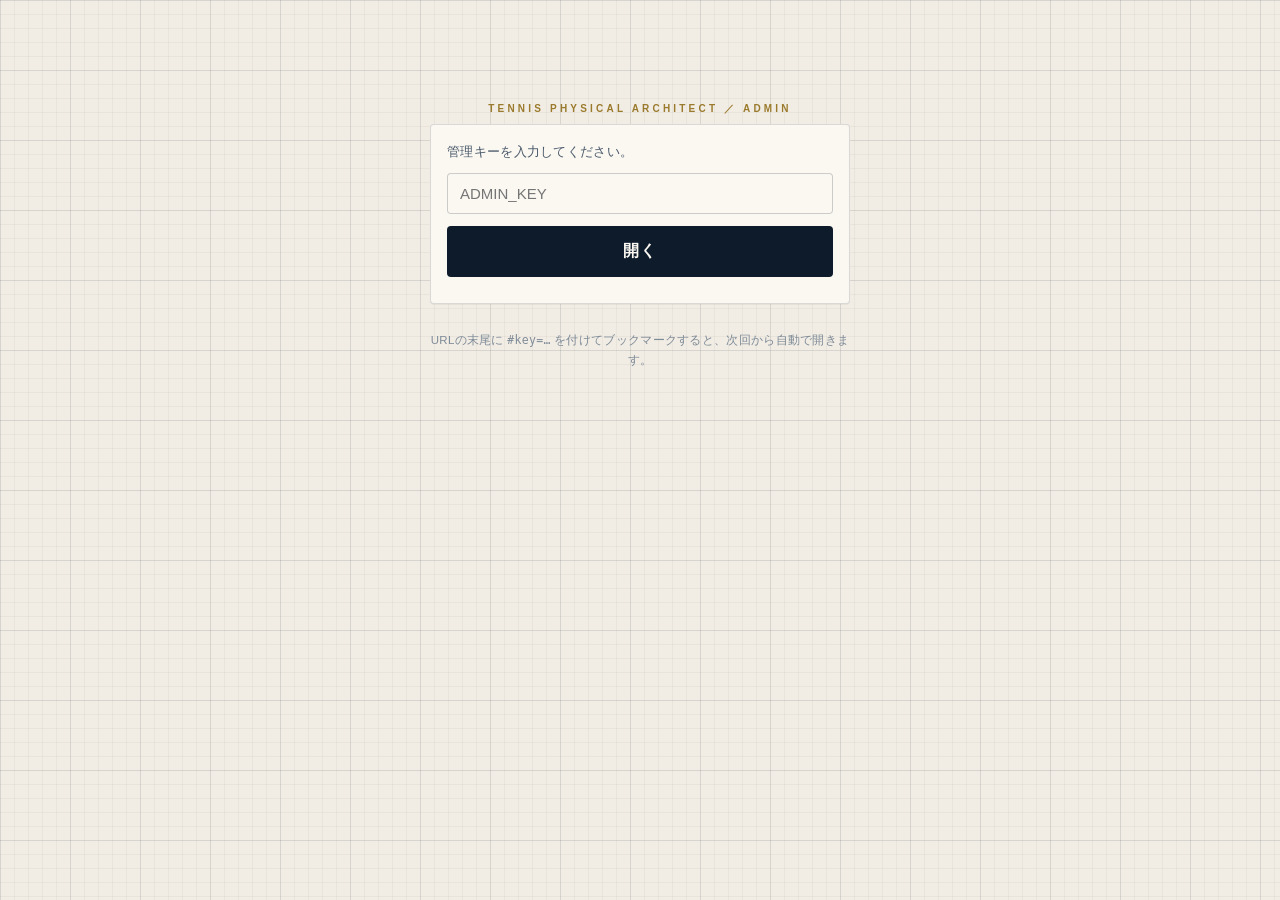
<file: admin/index.html>
<!DOCTYPE html>
<html lang="ja">
<head>
<meta charset="utf-8">
<meta name="theme-color" content="#F2EDE4">
<meta name="viewport" content="width=device-width,initial-scale=1">
<title>TPA LINE 管理画面</title>
<script src="../config.js"></script>
<style>:root{
  --paper:#F2EDE4; --paper2:#FBF8F2; --paper3:#EAE3D6;
  --ink:#0D1B2A; --ink2:#4A5A6B; --ink3:#7E8B98;
  --gold:#9A7A2C; --gold-b:#CDA756; --gold-l:rgba(154,122,44,.30);
  --red:#A8402C; --amber:#8A6A12; --green:#2F6E52;
  --grid:rgba(13,27,42,.075); --grid2:rgba(13,27,42,.045);
}
*{box-sizing:border-box;-webkit-tap-highlight-color:transparent}
html,body{margin:0;padding:0}
body{
  background:var(--paper); color:var(--ink);
  font-family:"Hiragino Kaku Gothic ProN","Noto Sans JP","Yu Gothic",sans-serif;
  font-size:15px; line-height:1.75; letter-spacing:.02em;
  background-image:
    linear-gradient(var(--grid2) 1px,transparent 1px),
    linear-gradient(90deg,var(--grid2) 1px,transparent 1px),
    linear-gradient(var(--grid) 1px,transparent 1px),
    linear-gradient(90deg,var(--grid) 1px,transparent 1px);
  background-size:14px 14px,14px 14px,70px 70px,70px 70px;
  padding-bottom:env(safe-area-inset-bottom);
}
.wrap{max-width:520px;margin:0 auto;padding:20px 18px 40px}
.eyebrow{font-size:10px;letter-spacing:.32em;color:var(--gold);font-weight:800;margin:0 0 6px}
h1{font-size:21px;line-height:1.5;margin:0 0 10px;font-weight:800}
h2{font-size:17px;margin:0 0 8px;font-weight:800}
p{margin:0 0 12px}
.muted{color:var(--ink2);font-size:13px;line-height:1.7}
.rule{height:1px;background:var(--gold-l);margin:18px 0}
.card{background:var(--paper2);border:1px solid rgba(13,27,42,.14);border-radius:4px;padding:16px;margin:0 0 14px;
  box-shadow:0 1px 0 rgba(13,27,42,.05)}
.btn{display:block;width:100%;border:0;border-radius:4px;padding:15px;font-size:16px;font-weight:800;
  font-family:inherit;cursor:pointer;background:var(--ink);color:var(--paper2);margin-top:6px;letter-spacing:.05em}
.btn.ghost{background:transparent;color:var(--ink);border:1px solid rgba(13,27,42,.3)}
.btn:disabled{opacity:.28}
.row{display:flex;gap:10px}.row>*{flex:1}
.hide{display:none !important}
.prog{display:flex;gap:5px;margin:0 0 18px}
.prog i{flex:1;height:3px;background:rgba(13,27,42,.12);border-radius:2px}
.prog i.on{background:var(--gold-b)}
.num{font-size:34px;font-weight:900;color:var(--gold);line-height:1;font-family:Georgia,serif}
.area{font-size:12px;color:var(--ink3);letter-spacing:.06em}
.videoBtn{display:flex;align-items:center;gap:10px;justify-content:center;
  border:1px solid var(--gold-l);border-radius:4px;padding:13px;color:var(--gold);
  text-decoration:none;font-weight:800;font-size:14px;background:rgba(205,167,86,.14)}
.sideLabel{display:flex;align-items:center;gap:8px;font-weight:800;font-size:14px;margin:16px 0 8px}
.sideLabel b{display:inline-flex;width:26px;height:26px;border-radius:50%;background:var(--ink);
  color:var(--paper2);align-items:center;justify-content:center;font-size:13px}
.opt{display:flex;gap:10px;align-items:flex-start;width:100%;text-align:left;
  background:var(--paper2);border:1px solid rgba(13,27,42,.16);border-radius:4px;
  padding:11px 12px;margin:0 0 7px;color:var(--ink);font-family:inherit;font-size:13.5px;line-height:1.55;cursor:pointer}
.opt .pt{flex:0 0 auto;font-weight:900;font-size:12px;padding:2px 8px;border-radius:3px;
  background:rgba(13,27,42,.08);color:var(--ink2)}
.opt[aria-pressed="true"]{border-color:var(--gold);background:rgba(205,167,86,.2);box-shadow:inset 0 0 0 1px var(--gold)}
.opt[aria-pressed="true"] .pt{background:var(--gold);color:#fff}
.opt.pain .pt{background:rgba(168,64,44,.12);color:var(--red)}
.opt.pain[aria-pressed="true"]{border-color:var(--red);background:rgba(168,64,44,.12);box-shadow:inset 0 0 0 1px var(--red)}
.opt.pain[aria-pressed="true"] .pt{background:var(--red);color:#fff}
.total{text-align:center;padding:22px 0 6px}
.total .big{font-size:62px;font-weight:900;color:var(--ink);line-height:1;font-family:Georgia,serif}
.total .max{font-size:17px;color:var(--ink3);font-weight:700}
.delta{display:inline-block;margin-top:10px;font-size:13px;font-weight:800;padding:4px 12px;border-radius:20px}
.delta.up{background:rgba(47,110,82,.14);color:var(--green)}
.delta.flat{background:rgba(13,27,42,.07);color:var(--ink2)}
.delta.down{background:rgba(168,64,44,.13);color:var(--red)}
table.res{width:100%;border-collapse:collapse;font-size:13.5px}
table.res th{font-size:11px;color:var(--ink3);font-weight:800;padding:0 0 8px;text-align:center;letter-spacing:.08em}
table.res th:first-child{text-align:left}
table.res td{padding:9px 0;border-top:1px solid rgba(13,27,42,.12);text-align:center;vertical-align:middle}
table.res td:first-child{text-align:left;font-weight:700}
.chip{display:inline-block;min-width:30px;padding:2px 7px;border-radius:3px;font-weight:900;font-size:12px}
.s3{background:rgba(47,110,82,.15);color:var(--green)}
.s2{background:rgba(138,106,18,.16);color:var(--amber)}
.s1{background:rgba(168,64,44,.14);color:var(--red)}
.s0{background:var(--red);color:#fff}
.arrow{font-size:11px;color:var(--ink3);margin-left:3px}
.arrow.up{color:var(--green)}.arrow.down{color:var(--red)}
.note{background:rgba(205,167,86,.14);border-left:3px solid var(--gold-b);padding:12px 14px;
  border-radius:0 4px 4px 0;font-size:13.5px;line-height:1.8;margin:0 0 12px}
.warn{background:rgba(168,64,44,.09);border-left:3px solid var(--red)}
.foot{font-size:11.5px;color:var(--ink3);line-height:1.8;text-align:center;margin-top:26px}
.brand{text-align:center;margin:26px 0 0}
.brand div{font-size:9px;letter-spacing:.34em;color:var(--gold);font-weight:800}
.spin{width:26px;height:26px;border:2px solid rgba(13,27,42,.18);border-top-color:var(--ink);
  border-radius:50%;animation:sp .8s linear infinite;margin:60px auto}
@keyframes sp{to{transform:rotate(360deg)}}
svg.hist{width:100%;height:120px;display:block}

.wrap{max-width:1120px}
.tabs{display:flex;border-bottom:1px solid rgba(13,27,42,.15);margin:0 0 18px;overflow-x:auto}
.tabs button{flex:0 0 auto;background:none;border:0;border-bottom:2px solid transparent;padding:11px 18px;
  font-family:inherit;font-size:14px;font-weight:800;color:var(--ink3);cursor:pointer;white-space:nowrap}
.tabs button.on{color:var(--ink);border-bottom-color:var(--gold-b)}
.kpis{display:grid;grid-template-columns:repeat(auto-fit,minmax(150px,1fr));gap:10px;margin:0 0 16px}
.kpi{background:var(--paper2);border:1px solid rgba(13,27,42,.14);border-radius:4px;padding:14px}
.kpi .k{font-size:10px;letter-spacing:.13em;color:var(--ink3);font-weight:800}
.kpi .v{font-size:30px;font-weight:900;font-family:Georgia,serif;line-height:1.2}
.kpi .u{font-size:11px;color:var(--ink3);font-weight:700}
table.t{width:100%;border-collapse:collapse;font-size:13.5px}
table.t th{font-size:11px;color:var(--ink3);font-weight:800;padding:0 8px 9px;text-align:left;letter-spacing:.06em;white-space:nowrap}
table.t td{padding:11px 8px;border-top:1px solid rgba(13,27,42,.1);vertical-align:middle}
table.t tr:hover td{background:rgba(205,167,86,.06)}
.scroll{overflow-x:auto}
.mini{font-size:12px;padding:6px 11px;border-radius:3px;border:1px solid rgba(13,27,42,.25);
  background:var(--paper2);font-family:inherit;font-weight:700;color:var(--ink);cursor:pointer;white-space:nowrap}
.mini.solid{background:var(--ink);color:var(--paper2);border-color:var(--ink)}
.pill{display:inline-block;font-size:11px;font-weight:800;padding:3px 9px;border-radius:3px;white-space:nowrap}
.pill.ok{background:rgba(47,110,82,.15);color:var(--green)}
.pill.ng{background:rgba(168,64,44,.14);color:var(--red)}
.pill.warn{background:rgba(138,106,18,.16);color:var(--amber)}
.pill.gray{background:rgba(13,27,42,.08);color:var(--ink2)}
.bar2{height:7px;background:rgba(13,27,42,.1);border-radius:3px;overflow:hidden;min-width:80px}
.bar2 i{display:block;height:100%;background:var(--gold-b)}
.gate{max-width:420px;margin:80px auto}
.sub{font-size:11.5px;color:var(--ink3)}
.modal{position:fixed;inset:0;background:rgba(13,27,42,.55);display:flex;align-items:flex-start;
  justify-content:center;padding:40px 16px;overflow:auto;z-index:9}
.modal .box{background:var(--paper);max-width:720px;width:100%;border-radius:5px;padding:22px}
</style>
</head>
<body>
<div class="wrap">

  <section id="scGate" class="gate">
    <p class="eyebrow" style="text-align:center">TENNIS PHYSICAL ARCHITECT ／ ADMIN</p>
    <div class="card">
      <p class="muted" style="margin:0 0 10px">管理キーを入力してください。</p>
      <input type="text" id="key" placeholder="ADMIN_KEY" autocomplete="off"
        style="width:100%;font-family:inherit;font-size:15px;padding:11px 12px;border:1px solid rgba(13,27,42,.2);border-radius:4px;background:var(--paper2)">
      <button class="btn" id="btnEnter" style="margin-top:12px">開く</button>
      <p class="muted" id="gateMsg" style="margin:10px 0 0;font-size:12.5px"></p>
    </div>
    <p class="foot">URLの末尾に <code>#key=…</code> を付けてブックマークすると、次回から自動で開きます。</p>
  </section>

  <section id="scApp" class="hide">
    <div style="display:flex;justify-content:space-between;align-items:baseline;margin:0 0 14px">
      <p class="eyebrow" style="margin:0">TENNIS PHYSICAL ARCHITECT ／ ADMIN</p>
      <button class="mini" id="btnReload">更新</button>
    </div>
    <div class="tabs">
      <button data-t="ov" class="on">概要</button>
      <button data-t="flex">柔軟性チェック</button>
      <button data-t="load">練習負荷</button>
      <button data-t="mem">友だち</button>
      <button data-t="ch">TPAチャレンジ</button>
    </div>
    <div id="pane"></div>
    <p class="foot" id="stamp"></p>
  </section>

</div>
<div id="modal"></div>
<script>
(function(){
"use strict";
const CFG = window.TPA_CONFIG || {};
const $ = (id) => document.getElementById(id);
let KEY = "", D = null, TAB = "ov";

const esc = (s) => String(s==null?"":s).replace(/[&<>"]/g, c => ({"&":"&amp;","<":"&lt;",">":"&gt;",'"':"&quot;"}[c]));
function fmtD(s){ const m=/^(\d{4})-(\d{2})-(\d{2})/.exec(s||""); return m?((+m[2])+"/"+(+m[3])):"—"; }
function fmtDY(s){ const m=/^(\d{4})-(\d{2})-(\d{2})/.exec(s||""); return m?(m[1]+"/"+(+m[2])+"/"+(+m[3])):"—"; }

async function api(action, extra){
  const res = await fetch(CFG.API_URL, {
    method:"POST",
    headers:{ "Content-Type":"application/json", "Authorization":"Bearer "+CFG.ANON_KEY },
    body: JSON.stringify(Object.assign({ action, adminKey: KEY }, extra||{}))
  });
  const j = await res.json().catch(()=>({error:"bad_response"}));
  if(!res.ok || j.error) throw new Error(j.error || ("http_"+res.status));
  return j;
}

async function enter(k){
  KEY = k;
  $("gateMsg").textContent = "確認しています…";
  try{
    D = await api("admin_overview");
    $("scGate").classList.add("hide"); $("scApp").classList.remove("hide");
    render();
  }catch(e){
    $("gateMsg").textContent = (e.message === "unauthorized")
      ? "管理キーが違います。" : "つながりませんでした（"+e.message+"）。";
  }
}
$("btnEnter").addEventListener("click", () => enter($("key").value.trim()));
$("key").addEventListener("keydown", (e) => { if(e.key === "Enter") enter($("key").value.trim()); });
$("btnReload").addEventListener("click", async () => { D = await api("admin_overview"); render(); });
document.querySelectorAll(".tabs button").forEach(b => b.addEventListener("click", function(){
  document.querySelectorAll(".tabs button").forEach(x => x.classList.toggle("on", x === b));
  TAB = b.dataset.t; render();
}));

function name(m){ return esc(m.note || m.display_name || "（名前なし）"); }

function render(){
  $("stamp").textContent = "最終取得： " + new Date().toLocaleString("ja-JP");
  if(TAB === "ov")   return renderOv();
  if(TAB === "flex") return renderFlex();
  if(TAB === "load") return renderLoad();
  if(TAB === "mem")  return renderMem();
  if(TAB === "ch")   return renderCh();
}

/* ---------------- 概要 ---------------- */
function renderOv(){
  const ms = D.members || [];
  const measured  = ms.filter(m => m.flex).length;
  const recording = ms.filter(m => m.load && m.load.days_7 > 0).length;
  const gaps  = ms.filter(m => m.flex && m.flex.max_side_gap >= 2);
  const pains = ms.filter(m => m.flex && m.flex.pain_count > 0);
  const spikes = ms.filter(m => m.week_ratio !== null && m.week_ratio >= 1.5);
  const blocked = ms.filter(m => m.blocked).length;
  const stopped = ms.filter(m => m.load && m.load.days_since >= 5);

  let h = '<div class="kpis">' +
    kpi("友だち", ms.length, "人") +
    kpi("測定した人", measured, "人") +
    kpi("今週 記録中", recording, "人") +
    kpi("左右差 2点以上", gaps.length, "人") +
    kpi("負荷が急増", spikes.length, "人") +
    kpi("ブロック中", blocked, "人") + '</div>';

  h += flagCard("痛みが出た項目がある人", pains, m =>
    '<span class="pill ng">'+m.flex.pain_count+'項目</span>　<span class="sub">'+fmtDY(m.flex.measured_on)+' の測定</span>',
    "測定中に痛みが出た項目があった人です。声をかける優先度が一番高いところです。");

  h += flagCard("左右差が大きい人", gaps, m =>
    '<span class="pill warn">差 '+m.flex.max_side_gap+'点</span>　<span class="sub">'+m.flex.total_score+'/'+m.flex.max_score+'点</span>',
    "テニスは片側に偏りやすい競技です。合計点が良くても、ここが開いていると不調の入り口になります。");

  h += flagCard("今週の負荷が急に増えた人", spikes, m =>
    '<span class="pill ng">'+Math.round(m.week_ratio*100)+'%</span>　<span class="sub">これまでの平均比</span>',
    "これまでの週平均に対して1.5倍以上になっている人です。");

  h += flagCard("記録が止まっている人", stopped, m =>
    '<span class="pill gray">'+m.load.days_since+'日</span>　<span class="sub">最終 '+fmtDY(m.load.last_record_on)+'</span>',
    "5日以上あいている人です。責める通知は出さない設計なので、ここで気づく用です。");

  // 項目別の平均
  const ia = D.item_avg || [];
  if(ia.length){
    const byItem = {};
    ia.forEach(x => { (byItem[x.code] = byItem[x.code] || { name:x.name, ord:x.ord, sides:{} }).sides[x.side || "B"] = x; });
    h += '<div class="card"><p class="eyebrow" style="margin-bottom:12px">項目別のいまの平均（全員）</p><div class="scroll"><table class="t">' +
      '<tr><th>項目</th><th>左</th><th>右</th><th>1点以下の割合</th></tr>' +
      Object.values(byItem).sort((a,b)=>a.ord-b.ord).map(function(it){
        const L = it.sides.L, R = it.sides.R, B = it.sides.B;
        const n = (L?L.n:0)+(R?R.n:0)+(B?B.n:0);
        const low = (L?L.low_n:0)+(R?R.low_n:0)+(B?B.low_n:0);
        const pct = n ? Math.round(low/n*100) : 0;
        const cell = (x) => x ? '<b>'+Number(x.avg_score).toFixed(2)+'</b>' : '<span class="muted">—</span>';
        return '<tr><td>'+esc(it.name)+'</td><td>'+(B?cell(B):cell(L))+'</td><td>'+(B?'<span class="muted">—</span>':cell(R))+'</td>' +
          '<td><div style="display:flex;align-items:center;gap:8px"><div class="bar2" style="max-width:120px"><i style="width:'+pct+'%"></i></div><span class="sub">'+pct+'%</span></div></td></tr>';
      }).join("") +
      '</table></div><p class="muted" style="margin:10px 0 0;font-size:11.5px">' +
      '3点満点。低い項目は、投稿や体験のときに触れる話題として使えます。</p></div>';
  }
  $("pane").innerHTML = h;
}
function kpi(k,v,u){ return '<div class="kpi"><div class="k">'+k+'</div><div class="v">'+v+' <span class="u">'+u+'</span></div></div>'; }
function flagCard(title, rows, fmt, note){
  if(!rows.length) return "";
  return '<div class="card"><p class="eyebrow" style="margin-bottom:10px">'+title+'</p>' +
    rows.map(m => '<div style="display:flex;justify-content:space-between;align-items:center;padding:9px 0;border-top:1px solid rgba(13,27,42,.1)">' +
      '<b style="font-size:14px">'+name(m)+'</b><div>'+fmt(m)+'</div></div>').join("") +
    '<p class="muted" style="margin:10px 0 0;font-size:11.5px">'+note+'</p></div>';
}

/* ---------------- 柔軟性チェック ---------------- */
function renderFlex(){
  const rows = (D.members||[]).filter(m => m.flex)
    .sort((a,b) => (a.flex.measured_on < b.flex.measured_on ? 1 : -1));
  $("pane").innerHTML = '<div class="card"><div class="scroll"><table class="t">' +
    '<tr><th>選手</th><th>最新の測定</th><th>点数</th><th>前回差</th><th>制限が強い</th><th>左右差</th><th>回数</th><th></th></tr>' +
    (rows.length ? rows.map(function(m){
      const f = m.flex;
      let d = '<span class="muted">—</span>';
      if(f.prev_score !== null && f.prev_score !== undefined){
        const df = f.total_score - f.prev_score;
        d = df > 0 ? '<span class="pill ok">＋'+df+'</span>'
          : df < 0 ? '<span class="pill ng">−'+Math.abs(df)+'</span>'
          : '<span class="pill gray">±0</span>';
      }
      return '<tr><td><b>'+name(m)+'</b></td><td>'+fmtDY(f.measured_on)+'</td>' +
        '<td><b style="font-family:Georgia,serif;font-size:16px">'+f.total_score+'</b> <span class="sub">/ '+f.max_score+'</span></td>' +
        '<td>'+d+'</td>' +
        '<td>'+(f.red_count>0?'<span class="pill ng">'+f.red_count+'項目</span>':'<span class="muted">0</span>')+
        (f.pain_count>0?' <span class="pill ng">痛み'+f.pain_count+'</span>':'')+'</td>' +
        '<td>'+(f.max_side_gap>=2?'<span class="pill warn">'+f.max_side_gap+'</span>':'<span class="muted">'+(f.max_side_gap??0)+'</span>')+'</td>' +
        '<td>'+f.times+'</td>' +
        '<td><button class="mini f-detail" data-u="'+esc(m.line_user_id)+'">推移</button></td></tr>';
    }).join("") : '<tr><td colspan="8" class="muted">まだ測定がありません</td></tr>') +
    '</table></div></div>';
  $("pane").querySelectorAll(".f-detail").forEach(b => b.addEventListener("click", () => flexDetail(b.dataset.u)));
}

async function flexDetail(uid){
  const m = (D.members||[]).find(x => x.line_user_id === uid);
  openModal('<div class="spin"></div>');
  try{
    const r = await api("admin_flex_detail", { line_user_id: uid });
    const items = D.items || [];
    const scores = r.scores || [];
    const byA = {};
    (r.values||[]).forEach(v => { (byA[v.assessment_id] = byA[v.assessment_id] || {})[v.item_code+"_"+v.side] = v.score; });
    let h = '<p class="eyebrow">FLEXIBILITY</p><h1 style="font-size:20px;margin:0 0 14px">'+name(m)+'</h1>' +
      '<div class="scroll"><table class="t"><tr><th>項目</th>' +
      scores.map(s => '<th colspan="2" style="text-align:center">'+fmtD(s.measured_on)+'</th>').join("") + '</tr>' +
      '<tr><th></th>' + scores.map(() => '<th style="text-align:center">左</th><th style="text-align:center">右</th>').join("") + '</tr>' +
      items.map(function(it){
        return '<tr><td>'+esc(it.name)+'</td>' + scores.map(function(s){
          const c = byA[s.assessment_id] || {};
          const cell = (side) => {
            const v = c[it.code+"_"+side];
            if(v === undefined) return '<td style="text-align:center" class="muted">—</td>';
            const cls = v>=3?"ok":v==2?"warn":"ng";
            return '<td style="text-align:center"><span class="pill '+cls+'">'+v+'</span></td>';
          };
          return cell("L") + cell("R");
        }).join("") + '</tr>';
      }).join("") +
      '<tr><td><b>合計</b></td>' + scores.map(s => '<td colspan="2" style="text-align:center"><b>'+s.total_score+'</b> <span class="sub">/'+s.max_score+'</span></td>').join("") + '</tr>' +
      '</table></div><p class="muted" style="margin:12px 0 0;font-size:11.5px">新しい測定が左です。3＝クリア／2＝イエロー／1＝レッド／0＝痛みで中止</p>';
    openModal(h);
  }catch(e){ openModal('<p>読み込めませんでした（'+esc(e.message)+'）</p>'); }
}

/* ---------------- 練習負荷 ---------------- */
function renderLoad(){
  const rows = (D.members||[]).filter(m => m.load)
    .sort((a,b) => (a.load.last_record_on < b.load.last_record_on ? 1 : -1));
  $("pane").innerHTML = '<div class="card"><div class="scroll"><table class="t">' +
    '<tr><th>選手</th><th>最終記録</th><th>連続</th><th>直近7日</th><th>今週のTL</th><th>単調度</th><th>平均比</th><th>累計</th><th></th></tr>' +
    (rows.length ? rows.map(function(m){
      const l = m.load;
      const ratio = m.week_ratio;
      const rp = ratio === null ? '<span class="muted">—</span>'
        : '<span class="pill '+(ratio>=1.5?"ng":ratio>=1.3?"warn":"gray")+'">'+Math.round(ratio*100)+'%</span>';
      return '<tr><td><b>'+name(m)+'</b></td>' +
        '<td>'+fmtDY(l.last_record_on)+(l.days_since>=5?' <span class="pill gray">'+l.days_since+'日</span>':'')+'</td>' +
        '<td>'+(m.streak?'<b style="font-family:Georgia,serif">'+m.streak+'</b>日':'<span class="muted">0</span>')+'</td>' +
        '<td>'+l.days_7+' / 7</td>' +
        '<td>'+(m.week_tl!==null?'<b style="font-family:Georgia,serif">'+Number(m.week_tl).toLocaleString()+'</b>':'<span class="muted">—</span>')+'</td>' +
        '<td>'+(m.monotony!==null?'<span class="pill '+(m.monotony>=2?"ng":m.monotony>=1.5?"warn":"gray")+'">'+Number(m.monotony).toFixed(2)+'</span>':'<span class="muted">—</span>')+'</td>' +
        '<td>'+rp+'</td><td>'+l.total_records+'</td>' +
        '<td><button class="mini l-detail" data-u="'+esc(m.line_user_id)+'">推移</button></td></tr>';
    }).join("") : '<tr><td colspan="9" class="muted">まだ記録がありません</td></tr>') +
    '</table></div><p class="muted" style="margin:12px 0 0;font-size:11.5px">' +
    'TL＝sRPE-TL（練習時間×きつさ）。連続＝記録が続いている日数（休みの記録・おやすみチケットでもつながる）。<br>' +
    '平均比：80〜130%＝いつもの範囲／130〜150%＝注意（黄）／150%以上＝要注意（赤）。単調度：1.5未満＝よい／1.5〜2.0＝ふつう（黄）／2.0以上＝注意（赤）。</p></div>';
  $("pane").querySelectorAll(".l-detail").forEach(b => b.addEventListener("click", () => loadDetail(b.dataset.u)));
}

async function loadDetail(uid){
  const m = (D.members||[]).find(x => x.line_user_id === uid);
  openModal('<div class="spin"></div>');
  try{
    const r = await api("admin_load_detail", { line_user_id: uid });
    const recs = r.records || [];
    const days = []; for(let i=41;i>=0;i--){ const t=new Date(r.today+"T00:00:00Z"); t.setUTCDate(t.getUTCDate()-i); days.push(t.toISOString().slice(0,10)); }
    const map = {}; recs.forEach(x => { map[x.record_on] = Number(x.srpe_tl); });
    const vals = days.map(d => map[d] || 0);
    const max = Math.max(100, ...vals);
    const W=640,H=150,PAD=14,bw=(W-PAD*2)/days.length;
    let g = '<line x1="'+PAD+'" y1="'+(H-PAD)+'" x2="'+(W-PAD)+'" y2="'+(H-PAD)+'" stroke="rgba(13,27,42,.18)"/>';
    vals.forEach(function(v,i){
      const hh=(H-PAD*2)*(v/max), x=PAD+bw*i+0.8;
      g += '<rect x="'+x.toFixed(1)+'" y="'+(H-PAD-hh).toFixed(1)+'" width="'+(bw-1.6).toFixed(1)+'" height="'+Math.max(v>0?1.5:0,hh).toFixed(1)+'" fill="#9A7A2C" rx="1"/>';
    });
    let h = '<p class="eyebrow">TRAINING LOAD</p><h1 style="font-size:20px;margin:0 0 6px">'+name(m)+'</h1>' +
      '<p class="muted" style="font-size:12.5px">直近42日の日ごとの練習負荷</p>' +
      '<svg viewBox="0 0 '+W+' '+H+'" style="width:100%;display:block;margin:0 0 16px">'+g+'</svg>' +
      '<div class="scroll"><table class="t"><tr><th>週</th><th>sRPE-TL</th><th>単調度</th><th>緊張度</th><th>練習日</th></tr>' +
      (r.weekly||[]).slice().reverse().slice(0,10).map(w =>
        '<tr><td>'+fmtDY(w.week_start)+' の週</td><td><b>'+Number(w.weekly_tl).toLocaleString()+'</b></td>' +
        '<td>'+(w.monotony!==null?Number(w.monotony).toFixed(2):'—')+'</td>' +
        '<td>'+(w.strain!==null?Number(w.strain).toLocaleString():'—')+'</td><td>'+w.active_days+' 日</td></tr>').join("") +
      '</table></div>';
    openModal(h);
  }catch(e){ openModal('<p>読み込めませんでした（'+esc(e.message)+'）</p>'); }
}

/* ---------------- 友だち ---------------- */
function renderMem(){
  const rows = D.members || [];
  const checked = rows.map(m => m.blocked_checked_at).filter(Boolean).sort().pop();
  $("pane").innerHTML =
    '<div style="display:flex;justify-content:space-between;align-items:center;margin:0 0 12px">' +
      '<span class="sub">'+(checked ? "ブロック状態の最終確認： "+new Date(checked).toLocaleString("ja-JP") : "ブロック状態はまだ確認していません")+'</span>' +
      '<button class="mini solid" id="btnCheck">ブロックを確認する</button></div>' +
    '<div class="card"><div class="scroll"><table class="t">' +
    '<tr><th>LINEの表示名</th><th>メモ（選手名など）</th><th>状態</th><th>登録日</th><th>最終アクセス</th><th>測定</th><th>負荷記録</th><th></th></tr>' +
    (rows.length ? rows.map(m =>
      '<tr data-u="'+esc(m.line_user_id)+'"><td><b>'+esc(m.display_name||"（名前なし）")+'</b></td>' +
      '<td><input type="text" class="f-note" style="font-family:inherit;font-size:13px;padding:6px 8px;min-width:170px;border:1px solid rgba(13,27,42,.2);border-radius:3px;background:var(--paper2)" value="'+esc(m.note||"")+'" placeholder="例）ゆいと（小4）"></td>' +
      '<td>'+(m.blocked
          ? '<span class="pill ng">ブロック中</span>'+(m.unfollowed_at?'<div class="sub">'+fmtDY(m.unfollowed_at)+'</div>':'')
          : '<span class="pill ok">利用中</span>')+'</td>' +
      '<td>'+fmtDY(m.followed_at || m.created_at)+'</td><td>'+fmtDY(m.last_seen_at)+'</td>' +
      '<td>'+(m.flex?m.flex.times+' 回':'<span class="muted">—</span>')+'</td>' +
      '<td>'+(m.load?m.load.total_records+' 日':'<span class="muted">—</span>')+'</td>' +
      '<td><button class="mini solid f-save">保存</button></td></tr>').join("")
      : '<tr><td colspan="8" class="muted">まだ友だちがいません</td></tr>') +
    '</table></div><p class="muted" style="margin:12px 0 0;font-size:11.5px">' +
    'LINEの表示名だけでは誰か分からないので、メモに選手名を入れておくと他の画面もその名前で出ます。<br>' +
    '登録日は、Webhookを付けたあとに追加された方は正確な友だち追加日、それ以前の方は初回アクセス日です。' +
    'ブロックは、相手がブロックした瞬間にも記録されますが、取りこぼしがないか確認したいときは上のボタンを押してください。</p></div>';

  $("btnCheck").addEventListener("click", async function(){
    this.disabled = true; this.textContent = "確認中…";
    try{
      const r = await api("admin_check_blocks");
      D = await api("admin_overview");
      render();
      alert(r.checked + "人を確認しました。\n利用中 " + r.active + "人 ／ ブロック中 " + r.blocked + "人");
    }catch(e){
      alert(e.message === "no_channel_token"
        ? "チャネルアクセストークンが未設定です。Secretsに LINE_CHANNEL_ACCESS_TOKEN を入れてください。"
        : "確認できませんでした（"+e.message+"）");
      this.disabled = false; this.textContent = "ブロックを確認する";
    }
  });

  $("pane").querySelectorAll(".f-save").forEach(b => b.addEventListener("click", async function(){
    const tr = b.closest("tr");
    b.disabled = true; b.textContent = "保存中";
    try{
      await api("admin_member_update", { line_user_id: tr.dataset.u, note: tr.querySelector(".f-note").value });
      const m = D.members.find(x => x.line_user_id === tr.dataset.u);
      if(m) m.note = tr.querySelector(".f-note").value;
      b.textContent = "保存済";
      setTimeout(() => { b.disabled = false; b.textContent = "保存"; }, 1200);
    }catch(e){ alert("保存できませんでした（"+e.message+"）"); b.disabled = false; b.textContent = "保存"; }
  }));
}

/* ---------------- TPAチャレンジ（みんなで目指す協力型） ---------------- */
// 別の Edge Function（tpa-challenge）を呼ぶ。管理キーは同じ
async function capi(action, extra){
  const res = await fetch(CFG.CHALLENGE_API_URL, {
    method:"POST",
    headers:{ "Content-Type":"application/json", "Authorization":"Bearer "+CFG.ANON_KEY },
    body: JSON.stringify(Object.assign({ action, adminKey: KEY }, extra||{}))
  });
  const j = await res.json().catch(()=>({error:"bad_response"}));
  if(!res.ok || j.error) throw new Error(j.error || ("http_"+res.status));
  return j;
}
const LIFF_CH = "https://liff.line.me/" + (CFG.LIFF_ID_LOAD || "") + "/challenge.html";
function chState(c, today){ return today < c.starts_on ? ["予定","gray"] : today > c.ends_on ? ["終了","gray"] : ["開催中","ok"]; }

async function renderCh(){
  if(!CFG.CHALLENGE_API_URL){ $("pane").innerHTML = '<div class="card"><p class="muted">config.js に CHALLENGE_API_URL がありません。</p></div>'; return; }
  $("pane").innerHTML = '<div class="spin"></div>';
  let r;
  try{ r = await capi("admin_challenge_list"); }
  catch(e){ $("pane").innerHTML = '<div class="card"><p>読み込めませんでした（'+esc(e.message)+'）</p><p class="muted" style="font-size:12px">Edge Function「tpa-challenge」とテーブルが入っているか確認してください。</p></div>'; return; }
  const cs = r.challenges || [];
  let h = '<div style="display:flex;justify-content:space-between;align-items:center;gap:10px;margin:0 0 12px">' +
    '<span class="sub">選手の画面：<a href="'+esc(LIFF_CH)+'" target="_blank" rel="noopener">'+esc(LIFF_CH)+'</a></span>' +
    '<button class="mini solid" id="chNew">＋ チャレンジを作る</button></div>';
  h += cs.length ? cs.map(function(c){
    const st = chState(c, r.today);
    const pct = c.goal > 0 ? Math.min(100, Math.floor(c.total / c.goal * 100)) : 0;
    return '<div class="card"><div style="display:flex;justify-content:space-between;align-items:baseline;gap:10px">' +
      '<b style="font-size:16px">'+esc(c.title)+'</b><span class="pill '+st[1]+'">'+st[0]+'</span></div>' +
      '<p class="sub" style="margin:2px 0 10px">'+fmtDY(c.starts_on)+' 〜 '+fmtDY(c.ends_on)+'　／　'+esc(c.exercise)+'　1人1日 '+c.daily_cap+esc(c.unit)+'まで</p>' +
      '<div style="display:flex;align-items:center;gap:10px"><div class="bar2" style="flex:1"><i style="width:'+pct+'%"></i></div>' +
      '<b style="font-family:Georgia,serif">'+Number(c.total).toLocaleString()+'</b><span class="sub">/ '+Number(c.goal).toLocaleString()+esc(c.unit)+'（'+pct+'%）</span></div>' +
      '<p class="sub" style="margin:8px 0 10px">参加 '+c.people+' 人</p>' +
      '<div style="display:flex;gap:8px"><button class="mini c-detail" data-id="'+esc(c.id)+'">参加した人</button>' +
      '<button class="mini c-edit" data-id="'+esc(c.id)+'">直す</button></div></div>';
  }).join("") : '<div class="card"><p class="muted" style="margin:0">まだチャレンジがありません。「＋ チャレンジを作る」から始めてください。</p></div>';
  h += '<p class="muted" style="font-size:11.5px">選手の画面には、みんなの合計と本人の記録だけが出ます（順位や他の人の回数は出ません）。' +
    '期間が重なると、開始日が新しいほうが選手に出ます。</p>';
  $("pane").innerHTML = h;
  $("chNew").addEventListener("click", () => chForm(null));
  $("pane").querySelectorAll(".c-edit").forEach(b => b.addEventListener("click", () => chForm(cs.find(c => c.id === b.dataset.id))));
  $("pane").querySelectorAll(".c-detail").forEach(b => b.addEventListener("click", () => chDetail(cs.find(c => c.id === b.dataset.id))));
}

function chForm(c){
  const t = new Date(Date.now() + 9*3600e3);
  const first = new Date(Date.UTC(t.getUTCFullYear(), t.getUTCMonth() + 1, 1));
  const last = new Date(Date.UTC(t.getUTCFullYear(), t.getUTCMonth() + 2, 0));
  const v = c || { title:"", exercise:"スクワット", unit:"回", goal:5000, daily_cap:300,
    starts_on: first.toISOString().slice(0,10), ends_on: last.toISOString().slice(0,10), note:"", video_url:"" };
  const inp = (id, val, type, ph) => '<input id="'+id+'" type="'+(type||"text")+'" value="'+esc(val==null?"":val)+'" placeholder="'+esc(ph||"")+'" ' +
    'style="width:100%;font-family:inherit;font-size:14px;padding:9px 10px;border:1px solid rgba(13,27,42,.2);border-radius:4px;background:var(--paper2)">';
  const row = (label, html, note) => '<div style="margin:0 0 12px"><p class="sub" style="margin:0 0 4px;font-weight:800">'+label+'</p>'+html+(note?'<p class="sub" style="margin:4px 0 0">'+note+'</p>':'')+'</div>';
  openModal('<p class="eyebrow">TPA CHALLENGE</p><h1 style="font-size:20px;margin:0 0 14px">'+(c?"チャレンジを直す":"チャレンジを作る")+'</h1>' +
    row("タイトル（選手の画面の見出し）", inp("fTitle", v.title, "text", "例）11月 みんなでスクワット5,000回")) +
    '<div style="display:grid;grid-template-columns:2fr 1fr;gap:10px">' + row("種目", inp("fEx", v.exercise)) + row("単位", inp("fUnit", v.unit)) + '</div>' +
    '<div style="display:grid;grid-template-columns:1fr 1fr;gap:10px">' +
      row("みんなの目標", inp("fGoal", v.goal, "number")) +
      row("1人1日の上限", inp("fCap", v.daily_cap, "number"), "やりすぎ・押し間違いの防止") + '</div>' +
    '<div style="display:grid;grid-template-columns:1fr 1fr;gap:10px">' +
      row("はじまり", inp("fStart", v.starts_on, "date")) + row("おわり", inp("fEnd", v.ends_on, "date")) + '</div>' +
    row("やり方・注意（選手の画面に出ます）", '<textarea id="fNote" rows="3" style="width:100%;font-family:inherit;font-size:14px;padding:9px 10px;border:1px solid rgba(13,27,42,.2);border-radius:4px;background:var(--paper2)">'+esc(v.note||"")+'</textarea>') +
    row("やり方の動画URL（任意）", inp("fVideo", v.video_url, "url", "https://youtu.be/…")) +
    '<p class="sub" id="fMsg"></p><button class="btn" id="fSave">保存する</button>');
  $("fSave").addEventListener("click", async function(){
    this.disabled = true; $("fMsg").textContent = "保存しています…";
    try{
      await capi("admin_challenge_save", { challenge: {
        id: c ? c.id : undefined, title: $("fTitle").value, exercise: $("fEx").value, unit: $("fUnit").value,
        goal: Number($("fGoal").value), daily_cap: Number($("fCap").value),
        starts_on: $("fStart").value, ends_on: $("fEnd").value, note: $("fNote").value, video_url: $("fVideo").value } });
      $("modal").innerHTML = ""; renderCh();
    }catch(e){ $("fMsg").textContent = "保存できませんでした（"+e.message+"）"; this.disabled = false; }
  });
}

async function chDetail(c){
  openModal('<div class="spin"></div>');
  try{
    const r = await capi("admin_challenge_detail", { id: c.id });
    const nm = (uid, dn) => { const m = (D.members||[]).find(x => x.line_user_id === uid); return esc((m && (m.note || m.display_name)) || dn || "（名前なし）"); };
    const days = r.daily || [];
    const max = Math.max(1, ...days.map(d => d.total));
    let h = '<p class="eyebrow">TPA CHALLENGE</p><h1 style="font-size:20px;margin:0 0 6px">'+esc(c.title)+'</h1>' +
      '<p class="sub" style="margin:0 0 14px">合計 '+Number(c.total).toLocaleString()+' / '+Number(c.goal).toLocaleString()+esc(c.unit)+'　参加 '+c.people+' 人</p>';
    if(days.length){
      h += '<div class="card"><p class="eyebrow" style="margin-bottom:8px">日ごとの合計</p>' + days.map(d =>
        '<div style="display:flex;align-items:center;gap:8px;font-size:12.5px;margin:3px 0"><span style="width:44px">'+fmtD(d.done_on)+'</span>' +
        '<div class="bar2" style="flex:1"><i style="width:'+Math.round(d.total/max*100)+'%"></i></div>' +
        '<span style="width:84px;text-align:right">'+d.total.toLocaleString()+esc(c.unit)+'・'+d.people+'人</span></div>').join("") + '</div>';
    }
    h += '<div class="scroll"><table class="t"><tr><th>選手</th><th>参加した日</th><th>合計</th><th>最後</th></tr>' +
      ((r.people||[]).length ? r.people.map(p => '<tr><td><b>'+nm(p.line_user_id, p.display_name)+'</b></td><td>'+p.days+' 日</td>' +
        '<td>'+Number(p.total).toLocaleString()+esc(c.unit)+'</td><td>'+fmtDY(p.last_on)+'</td></tr>').join("")
        : '<tr><td colspan="4" class="muted">まだ参加がありません</td></tr>') +
      '</table></div><p class="muted" style="margin:12px 0 0;font-size:11.5px">参加した日が多い順です。この一覧は管理画面だけで見られます（選手には出ません）。' +
      '毎回参加してくれる人は、アンバサダー候補の目安になります。</p>';
    openModal(h);
  }catch(e){ openModal('<p>読み込めませんでした（'+esc(e.message)+'）</p>'); }
}

/* ---------------- モーダル ---------------- */
function openModal(html){
  $("modal").innerHTML = '<div class="modal"><div class="box">' + html +
    '<button class="btn ghost" style="margin-top:16px" id="mClose">とじる</button></div></div>';
  const close = () => { $("modal").innerHTML = ""; };
  document.getElementById("mClose").addEventListener("click", close);
  $("modal").querySelector(".modal").addEventListener("click", (e) => { if(e.target.classList.contains("modal")) close(); });
}

(function(){
  const m = /[#&]key=([^&]+)/.exec(location.hash || "");
  if(m) enter(decodeURIComponent(m[1]));
})();
})();
</script>
</body>
</html>
</file>
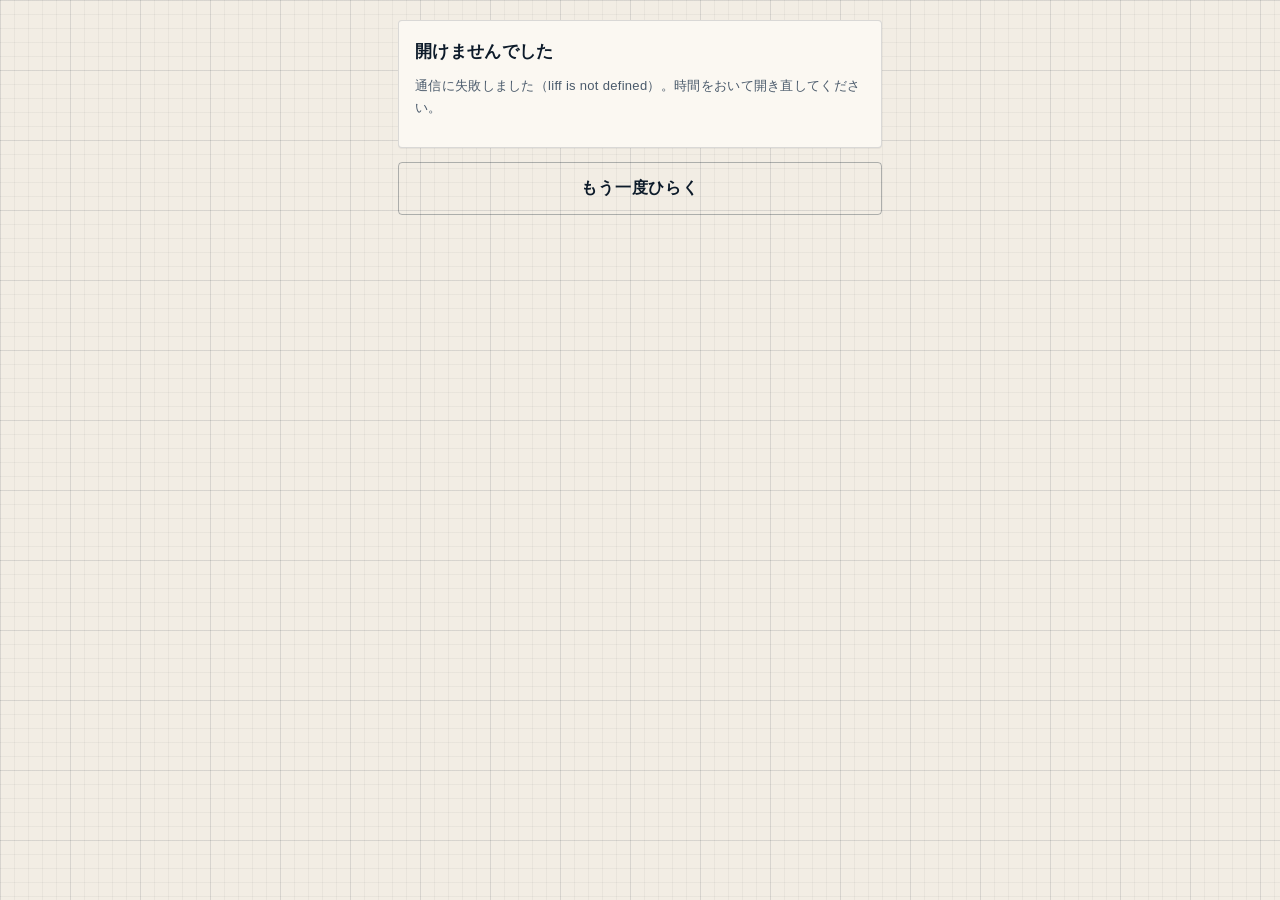
<file: flex/index.html>
<!DOCTYPE html>
<html lang="ja">
<head>
<meta charset="utf-8">
<meta name="theme-color" content="#F2EDE4">
<meta name="viewport" content="width=device-width,initial-scale=1,viewport-fit=cover">
<title>柔軟性チェック｜TENNIS PHYSICAL ARCHITECT</title>
<script src="https://static.line-scdn.net/liff/edge/2/sdk.js"></script>
<script src="../config.js"></script>
<style>
:root{
  --paper:#F2EDE4; --paper2:#FBF8F2; --paper3:#EAE3D6;
  --ink:#0D1B2A; --ink2:#4A5A6B; --ink3:#7E8B98;
  --gold:#9A7A2C; --gold-b:#CDA756; --gold-l:rgba(154,122,44,.30);
  --red:#A8402C; --amber:#8A6A12; --green:#2F6E52;
  --grid:rgba(13,27,42,.075); --grid2:rgba(13,27,42,.045);
}
*{box-sizing:border-box;-webkit-tap-highlight-color:transparent}
html,body{margin:0;padding:0}
body{
  background:var(--paper); color:var(--ink);
  font-family:"Hiragino Kaku Gothic ProN","Noto Sans JP","Yu Gothic",sans-serif;
  font-size:15px; line-height:1.75; letter-spacing:.02em;
  background-image:
    linear-gradient(var(--grid2) 1px,transparent 1px),
    linear-gradient(90deg,var(--grid2) 1px,transparent 1px),
    linear-gradient(var(--grid) 1px,transparent 1px),
    linear-gradient(90deg,var(--grid) 1px,transparent 1px);
  background-size:14px 14px,14px 14px,70px 70px,70px 70px;
  padding-bottom:env(safe-area-inset-bottom);
}
.wrap{max-width:520px;margin:0 auto;padding:20px 18px 40px}
.eyebrow{font-size:10px;letter-spacing:.32em;color:var(--gold);font-weight:800;margin:0 0 6px}
h1{font-size:21px;line-height:1.5;margin:0 0 10px;font-weight:800}
h2{font-size:17px;margin:0 0 8px;font-weight:800}
p{margin:0 0 12px}
.muted{color:var(--ink2);font-size:13px;line-height:1.7}
.rule{height:1px;background:var(--gold-l);margin:18px 0}
.card{background:var(--paper2);border:1px solid rgba(13,27,42,.14);border-radius:4px;padding:16px;margin:0 0 14px;
  box-shadow:0 1px 0 rgba(13,27,42,.05)}
.btn{display:block;width:100%;border:0;border-radius:4px;padding:15px;font-size:16px;font-weight:800;
  font-family:inherit;cursor:pointer;background:var(--ink);color:var(--paper2);margin-top:6px;letter-spacing:.05em}
.btn.ghost{background:transparent;color:var(--ink);border:1px solid rgba(13,27,42,.3)}
.btn:disabled{opacity:.28}
.row{display:flex;gap:10px}.row>*{flex:1}
.hide{display:none !important}
.prog{display:flex;gap:5px;margin:0 0 18px}
.prog i{flex:1;height:3px;background:rgba(13,27,42,.12);border-radius:2px}
.prog i.on{background:var(--gold-b)}
.num{font-size:34px;font-weight:900;color:var(--gold);line-height:1;font-family:Georgia,serif}
.area{font-size:12px;color:var(--ink3);letter-spacing:.06em}
.player{position:relative;width:100%;aspect-ratio:16/9;border:1px solid rgba(13,27,42,.18);
  border-radius:4px;overflow:hidden;background:var(--ink);margin:0 0 4px;cursor:pointer}
.player img{width:100%;height:100%;object-fit:cover;display:block;opacity:.82}
.player iframe{position:absolute;inset:0;width:100%;height:100%;border:0}
.player .play{position:absolute;inset:0;display:flex;flex-direction:column;align-items:center;
  justify-content:center;gap:8px;color:#fff;text-shadow:0 1px 6px rgba(0,0,0,.6);
  background:linear-gradient(rgba(13,27,42,.18),rgba(13,27,42,.58))}
.player .play i{width:56px;height:56px;border-radius:50%;background:rgba(205,167,86,.94);
  display:flex;align-items:center;justify-content:center;font-style:normal;font-size:20px;color:#12202F;padding-left:4px}
.player .play span{font-size:12.5px;font-weight:800;letter-spacing:.06em}
.vcap{font-size:11.5px;color:var(--ink3);margin:0 0 4px;text-align:center}
.sideLabel{display:flex;align-items:center;gap:8px;font-weight:800;font-size:14px;margin:16px 0 8px}
.sideLabel b{display:inline-flex;width:26px;height:26px;border-radius:50%;background:var(--ink);
  color:var(--paper2);align-items:center;justify-content:center;font-size:13px}
.opt{display:flex;gap:10px;align-items:flex-start;width:100%;text-align:left;
  background:var(--paper2);border:1px solid rgba(13,27,42,.16);border-radius:4px;
  padding:11px 12px;margin:0 0 7px;color:var(--ink);font-family:inherit;font-size:13.5px;line-height:1.55;cursor:pointer}
.opt .pt{flex:0 0 auto;font-weight:900;font-size:12px;padding:2px 8px;border-radius:3px;
  background:rgba(13,27,42,.08);color:var(--ink2)}
.opt[aria-pressed="true"]{border-color:var(--gold);background:rgba(205,167,86,.2);box-shadow:inset 0 0 0 1px var(--gold)}
.opt[aria-pressed="true"] .pt{background:var(--gold);color:#fff}
.opt.pain .pt{background:rgba(168,64,44,.12);color:var(--red)}
.opt.pain[aria-pressed="true"]{border-color:var(--red);background:rgba(168,64,44,.12);box-shadow:inset 0 0 0 1px var(--red)}
.opt.pain[aria-pressed="true"] .pt{background:var(--red);color:#fff}
.total{text-align:center;padding:22px 0 6px}
.total .big{font-size:62px;font-weight:900;color:var(--ink);line-height:1;font-family:Georgia,serif}
.total .max{font-size:17px;color:var(--ink3);font-weight:700}
.delta{display:inline-block;margin-top:10px;font-size:13px;font-weight:800;padding:4px 12px;border-radius:20px}
.delta.up{background:rgba(47,110,82,.14);color:var(--green)}
.delta.flat{background:rgba(13,27,42,.07);color:var(--ink2)}
.delta.down{background:rgba(168,64,44,.13);color:var(--red)}
table.res{width:100%;border-collapse:collapse;font-size:13.5px}
table.res th{font-size:11px;color:var(--ink3);font-weight:800;padding:0 0 8px;text-align:center;letter-spacing:.08em}
table.res th:first-child{text-align:left}
table.res td{padding:9px 0;border-top:1px solid rgba(13,27,42,.12);text-align:center;vertical-align:middle}
table.res td:first-child{text-align:left;font-weight:700}
.chip{display:inline-block;min-width:30px;padding:2px 7px;border-radius:3px;font-weight:900;font-size:12px}
.s3{background:rgba(47,110,82,.15);color:var(--green)}
.s2{background:rgba(138,106,18,.16);color:var(--amber)}
.s1{background:rgba(168,64,44,.14);color:var(--red)}
.s0{background:var(--red);color:#fff}
.arrow{font-size:11px;color:var(--ink3);margin-left:3px}
.arrow.up{color:var(--green)}.arrow.down{color:var(--red)}
.note{background:rgba(205,167,86,.14);border-left:3px solid var(--gold-b);padding:12px 14px;
  border-radius:0 4px 4px 0;font-size:13.5px;line-height:1.8;margin:0 0 12px}
.warn{background:rgba(168,64,44,.09);border-left:3px solid var(--red)}
.foot{font-size:11.5px;color:var(--ink3);line-height:1.8;text-align:center;margin-top:26px}
.brand{text-align:center;margin:26px 0 0}
.brand div{font-size:9px;letter-spacing:.34em;color:var(--gold);font-weight:800}
.spin{width:26px;height:26px;border:2px solid rgba(13,27,42,.18);border-top-color:var(--ink);
  border-radius:50%;animation:sp .8s linear infinite;margin:60px auto}
@keyframes sp{to{transform:rotate(360deg)}}
.logo{display:block;width:196px;max-width:56%;height:auto;margin:2px auto 20px}
.logo-sm{display:block;width:150px;height:auto;margin:0 auto;opacity:.72}
svg.hist{width:100%;height:120px;display:block}
/* --- 項目画面 --- */
.ihead{text-align:center;margin:0 0 16px}
.ihead .no{display:inline-flex;width:44px;height:44px;border-radius:50%;background:var(--ink);color:var(--paper2);
  align-items:center;justify-content:center;font-family:Georgia,serif;font-size:20px;font-weight:900;margin:0 0 10px}
.ihead .area{font-size:12px;color:var(--gold);font-weight:800;letter-spacing:.14em;margin:0 0 4px}
.ihead h1{font-size:27px;margin:0;text-align:center}
.ihead .rule{width:64px;height:3px;background:var(--gold-b);margin:12px auto 0;border-radius:2px}
.howto{background:rgba(205,167,86,.14);border:1px solid var(--gold-l);border-radius:4px;padding:13px 15px;margin:0 0 12px}
.howto p{margin:0 0 5px;font-size:13.5px;line-height:1.7;display:flex;gap:8px}
.howto p:last-child{margin:0}
.howto b.mk{color:var(--gold);flex:0 0 auto}
details.why{background:var(--paper2);border:1px solid rgba(13,27,42,.14);border-radius:4px;margin:0 0 16px}
details.why summary{cursor:pointer;padding:12px 15px;font-size:13.5px;font-weight:800;list-style:none}
details.why summary::-webkit-details-marker{display:none}
details.why summary::after{content:"＋";float:right;color:var(--gold);font-weight:900}
details.why[open] summary::after{content:"−"}
details.why .body{padding:0 15px 14px}
details.why .body dt{font-size:11px;letter-spacing:.1em;color:var(--gold);font-weight:800;margin:10px 0 3px}
details.why .body dd{margin:0;font-size:13px;line-height:1.75;color:var(--ink2)}
.scoreHead{text-align:center;font-size:12px;letter-spacing:.16em;color:var(--gold);font-weight:800;margin:20px 0 10px}
/* --- シェア画像 --- */
#shareBox{margin-top:8px}
#shareBox canvas{width:100%;height:auto;display:block;border:1px solid rgba(13,27,42,.16);border-radius:4px}
.togg{display:flex;align-items:center;gap:10px;justify-content:center;font-size:13.5px;font-weight:700;
  padding:12px;background:var(--paper2);border:1px solid rgba(13,27,42,.16);border-radius:4px;margin:12px 0;cursor:pointer;width:100%;
  font-family:inherit;color:var(--ink)}
.togg i{width:20px;height:20px;border:1.6px solid rgba(13,27,42,.32);border-radius:3px;display:flex;
  align-items:center;justify-content:center;font-style:normal;font-size:13px;color:transparent}
.togg[aria-pressed="true"] i{background:var(--gold);border-color:var(--gold);color:#fff}
</style>
</head>
<body>
<div class="wrap">

  <!-- ============ ローディング ============ -->
  <section id="scLoading">
    <div class="spin"></div>
    <p class="muted" style="text-align:center">読み込んでいます…</p>
  </section>

  <!-- ============ エラー ============ -->
  <section id="scError" class="hide">
    <div class="card"><h2>開けませんでした</h2><p class="muted" id="errMsg"></p></div>
    <button class="btn ghost" onclick="location.reload()">もう一度ひらく</button>
  </section>

  <!-- ============ イントロ ============ -->
  <section id="scIntro" class="hide">
    <img class="logo" src="../assets/tpa_logo_w720.png" alt="TENNIS PHYSICAL ARCHITECT">
    <h1>ジュニアテニス選手のための<br>身体設計チェック</h1>
    <p class="muted">家でできる、5つの柔軟性テスト。左右を分けて0〜3点で採点します（30点満点）。</p>
    <div class="rule"></div>
    <div class="card">
      <h2 style="font-size:14px;color:var(--gold);letter-spacing:.1em">MEASURE</h2>
      <p class="muted" style="margin:0">
        ① 腸腰筋　② ふくらはぎ　③ ハムストリングス　④ 内転筋　⑤ 臀部<br>
        所要 約5分／各項目に測り方の動画がついています。
      </p>
    </div>
    <div class="note">
      測定は<b>2人</b>がおすすめです。保護者の方が「測定コーチ」役をしてください。<br>
      反動をつけず、痛みのない範囲で行ってください。
    </div>
    <div class="note" id="lastBox" style="display:none"></div>
    <button class="btn" id="btnStart">チェックをはじめる</button>
    <button class="btn ghost hide" id="btnSkipToResult">前回までの結果を見る</button>
    <p class="foot">※ 測定・ストレッチ中に痛みが出たら中止してください。<br>気になる症状は専門家にご相談ください。</p>
  </section>

  <!-- ============ 測定 ============ -->
  <section id="scTest" class="hide">
    <div class="prog" id="prog"></div>
    <div class="ihead">
      <div class="no" id="tNum">1</div>
      <div class="area" id="tArea"></div>
      <h1 id="tName"></h1>
      <div class="rule"></div>
    </div>
    <div id="tVideoBox"></div>
    <p class="vcap" id="tVideoCap">タップするとこの画面で再生します</p>

    <div class="howto" id="tHowto"></div>

    <details class="why">
      <summary>この項目が、テニスのどこに効くか</summary>
      <div class="body">
        <dt>役割</dt><dd id="tRole"></dd>
        <dt>可動域が足りないと</dt><dd id="tLimit"></dd>
        <dt>試合中の目安サイン</dt><dd id="tSign"></dd>
      </div>
    </details>

    <p class="scoreHead">SCORING　0〜3点で採点</p>
    <div id="sides"></div>
    <div class="row" style="margin-top:20px">
      <button class="btn ghost" id="btnPrev">もどる</button>
      <button class="btn" id="btnNext" disabled>つぎへ</button>
    </div>
  </section>

  <!-- ============ 確認 ============ -->
  <section id="scConfirm" class="hide">
    <p class="eyebrow">CONFIRM</p>
    <h1>この内容で記録します</h1>
    <div class="card"><table class="res" id="confirmTable"></table></div>
    <button class="btn" id="btnSubmit">記録する</button>
    <button class="btn ghost" id="btnBackToTest">修正する</button>
  </section>

  <!-- ============ 結果 ============ -->
  <section id="scResult" class="hide">
    <p class="eyebrow">RESULT</p>
    <h1 id="resDate"></h1>
    <div class="card total">
      <div><span class="big" id="resTotal">0</span><span class="max"> / 30</span></div>
      <div id="resDelta"></div>
    </div>
    <div id="resSummary"></div>
    <div class="card">
      <h2 style="font-size:14px;color:var(--gold);letter-spacing:.1em;margin-bottom:12px">項目別</h2>
      <table class="res" id="resTable"></table>
      <p class="muted" style="margin:12px 0 0;font-size:11.5px">
        3＝クリア／2＝イエロー／1＝レッド／0＝痛みで中止
      </p>
    </div>
    <div class="card hide" id="histBox">
      <h2 style="font-size:14px;color:var(--gold);letter-spacing:.1em;margin-bottom:8px">推移</h2>
      <svg class="hist" id="hist" viewBox="0 0 320 120" preserveAspectRatio="none"></svg>
      <p class="muted" id="histLabel" style="margin:6px 0 0;font-size:11.5px"></p>
    </div>
    <div class="note">
      次は<b>2〜3ヶ月後</b>にもう一度測って、変化を見てみましょう。<br>
      結果が気になる方は、プロフィールのリンクからご覧ください。
    </div>
    <button class="btn" id="btnShare">結果を画像にする</button>

    <section id="shareBox" class="hide">
      <div class="card" style="padding:14px">
        <canvas id="shareCanvas" width="1080" height="1350"></canvas>
        <button type="button" class="togg" id="btnHideName" aria-pressed="false">
          <i>✓</i><span>名前を伏せる</span>
        </button>
        <div class="note" style="margin:0">
          <b>保存のしかた</b><br>
          下のボタンを押すと、保存や共有の画面が開きます。<br>
          出てこないときは、<b>上の画像を長押し</b>して「画像を保存」を選んでください。
        </div>
        <button class="btn" id="btnDl">画像を保存 ／ シェアする</button>
        <p class="muted" id="dlMsg" style="margin:8px 0 0;font-size:12.5px;text-align:center"></p>
      </div>
    </section>

    <button class="btn ghost" id="btnAgain">もう一度測る</button>
    <button class="btn ghost" id="btnClose">とじる</button>
    <div class="brand"><img class="logo-sm" src="../assets/tpa_logo_w720.png" alt="TENNIS PHYSICAL ARCHITECT"></div>
    <p class="foot">※ 本チェックはセルフチェックであり、医学的な診断ではありません。<br><span style="opacity:.5">v2026.08.31</span></p>
  </section>

</div>

<script>
(function(){
"use strict";
const CFG = window.TPA_CONFIG || {};
const $ = (id) => document.getElementById(id);
const SCREENS = ["scLoading","scError","scIntro","scTest","scConfirm","scResult"];
function show(id){ SCREENS.forEach(s => $(s).classList.toggle("hide", s !== id)); window.scrollTo(0,0); }
function fail(msg){ $("errMsg").textContent = msg; show("scError"); }

const fmtD=(d)=>{const m=/^(\d{4})-(\d{2})-(\d{2})$/.exec(d||"");return m?(m[1]+"年"+(+m[2])+"月"+(+m[3])+"日"):(d||"");};
let ITEMS = [], IDX = 0, ANSWERS = {}, IDTOKEN = null, DISPLAY_NAME = "";

/* ---------------- API ---------------- */
async function api(action, extra){
  const res = await fetch(CFG.API_URL, {
    method:"POST",
    headers:{ "Content-Type":"application/json", "Authorization":"Bearer " + CFG.ANON_KEY },
    body: JSON.stringify(Object.assign({ action, idToken: IDTOKEN, displayName: DISPLAY_NAME }, extra||{}))
  });
  const j = await res.json().catch(()=>({error:"bad_response"}));
  if(!res.ok || j.error) throw new Error(j.error || ("http_"+res.status));
  return j;
}

/* ---------------- 起動 ---------------- */
async function boot(){
  try{
    if(!CFG.API_URL || CFG.API_URL.indexOf("<") >= 0) return fail("config.js の設定がまだです。");
    await liff.init({ liffId: CFG.LIFF_ID_FLEX });
    if(!liff.isLoggedIn()){ liff.login(); return; }
    IDTOKEN = liff.getIDToken();
    if(!IDTOKEN) return fail("ログイン情報を取得できませんでした。LIFFのスコープに openid / profile を追加してください。");
    try{ const p = await liff.getProfile(); DISPLAY_NAME = p.displayName || ""; }catch(e){}

    const [itemsRes, resultRes] = await Promise.all([ api("flex_items"), api("flex_result") ]);
    ITEMS = itemsRes.items || [];
    if(!ITEMS.length) return fail("測定項目を読み込めませんでした。");

    if(resultRes.latest){
      LAST = resultRes;
      $("lastBox").style.display = "block";
      $("lastBox").innerHTML = "前回の記録：<b>" + fmtD(resultRes.latest.measured_on) + "</b>（" +
        resultRes.latest.total_score + " / " + resultRes.latest.max_score + "点）";
      $("btnSkipToResult").classList.remove("hide");
    }
    show("scIntro");
  }catch(e){
    fail("通信に失敗しました（" + e.message + "）。時間をおいて開き直してください。");
  }
}
let LAST = null;

/* ---------------- 測定画面 ---------------- */
function renderProgress(){
  $("prog").innerHTML = ITEMS.map((_,i)=>'<i class="'+(i<=IDX?"on":"")+'"></i>').join("");
}
function sideList(item){
  return item.has_side === false ? [["B","両脚"]] : [["L","左"],["R","右"]];
}
function renderItem(){
  const it = ITEMS[IDX];
  renderProgress();
  $("tNum").textContent  = String(IDX+1);
  $("tArea").textContent = it.area;
  $("tName").textContent = it.name;
  $("tRole").textContent  = it.role_text || "";
  $("tLimit").textContent = it.limit_text || "";
  $("tSign").textContent  = it.sign_text || "";
  $("tHowto").innerHTML =
    '<p><b class="mk">・</b><span>' + (it.how_to || "反動をつけず、痛みのない範囲で。左右差があれば、硬い側を丁寧に。").replace("。左右", "。</span></p><p><b class=\"mk\">・</b><span>左右") + '</span></p>' +
    '<p><b class="mk">・</b><span>痛みが出たら、そこで中止してください（0点）。</span></p>';
  renderPlayer(it.video_url, it.name);

  const c = it.criteria || {};
  $("sides").innerHTML = sideList(it).map(function(s){
    const side = s[0], label = s[1];
    const cap = (side === "B") ? "両脚そろえて採点します" : label + "側を採点します";
    return '<div class="sideLabel"><b>'+label+'</b><span>'+cap+'</span></div>' +
      [3,2,1,0].map(function(pt){
        const sel = (ANSWERS[it.code] && ANSWERS[it.code][side] === pt) ? "true" : "false";
        return '<button type="button" class="opt'+(pt===0?" pain":"")+'" aria-pressed="'+sel+'"'+
               ' data-code="'+it.code+'" data-side="'+side+'" data-pt="'+pt+'">'+
               '<span class="pt">'+pt+'点</span><span>'+(c[pt]||"")+'</span></button>';
      }).join("");
  }).join("");

  $("sides").querySelectorAll(".opt").forEach(function(b){
    b.addEventListener("click", function(){
      const code = b.dataset.code, side = b.dataset.side, pt = Number(b.dataset.pt);
      ANSWERS[code] = ANSWERS[code] || {};
      ANSWERS[code][side] = pt;
      $("sides").querySelectorAll('.opt[data-side="'+side+'"]').forEach(function(o){
        o.setAttribute("aria-pressed", o === b ? "true" : "false");
      });
      checkNext();
    });
  });
  $("btnPrev").textContent = IDX === 0 ? "やめる" : "もどる";
  $("btnNext").textContent = IDX === ITEMS.length-1 ? "確認する" : "つぎへ";
  checkNext();
  show("scTest");
}
function checkNext(){
  const it = ITEMS[IDX];
  const need = sideList(it).map(s=>s[0]);
  const ok = need.every(s => ANSWERS[it.code] && typeof ANSWERS[it.code][s] === "number");
  $("btnNext").disabled = !ok;
}


/* ---------------- 動画（LIFF内で再生） ---------------- */
function ytId(url){
  if(!url) return null;
  var m = /(?:youtu\.be\/|v=|\/embed\/|\/shorts\/)([A-Za-z0-9_-]{6,})/.exec(url);
  return m ? m[1] : null;
}
function renderPlayer(url, title){
  var box = $("tVideoBox"), cap = $("tVideoCap");
  var id = ytId(url);
  if(!id){ box.innerHTML = ""; cap.style.display = "none"; return; }
  cap.style.display = "block";
  cap.textContent = "タップするとこの画面で再生します";
  box.innerHTML =
    '<div class="player" id="pl">' +
      '<img src="https://i.ytimg.com/vi/' + id + '/hqdefault.jpg" alt="" loading="lazy">' +
      '<div class="play"><i>&#9654;</i><span>測り方を動画で見る</span></div>' +
    '</div>';
  $("pl").addEventListener("click", function(){
    this.innerHTML =
      '<iframe src="https://www.youtube-nocookie.com/embed/' + id +
      '?autoplay=1&playsinline=1&rel=0&modestbranding=1" title="' + (title||"") + '" ' +
      'allow="autoplay; encrypted-media; picture-in-picture" allowfullscreen></iframe>';
    this.style.cursor = "default";
    cap.textContent = "再生できないときは、通信環境をご確認ください";
  }, { once: true });
}

/* ---------------- 確認 ---------------- */
function renderConfirm(){
  let html = '<tr><th>項目</th><th>左</th><th>右</th></tr>';
  ITEMS.forEach(function(it){
    const a = ANSWERS[it.code] || {};
    const cell = (v) => (typeof v === "number") ? '<span class="chip s'+v+'">'+v+'</span>' : '—';
    if(it.has_side === false){
      html += '<tr><td>'+it.name+'</td><td colspan="2">'+cell(a.B)+'</td></tr>';
    }else{
      html += '<tr><td>'+it.name+'</td><td>'+cell(a.L)+'</td><td>'+cell(a.R)+'</td></tr>';
    }
  });
  const total = Object.keys(ANSWERS).reduce(function(t,k){
    return t + Object.keys(ANSWERS[k]).reduce((x,s)=>x+ANSWERS[k][s],0); },0);
  html += '<tr><td>合計</td><td colspan="2"><b style="color:var(--gold);font-size:16px">'+total+'</b> / 30</td></tr>';
  $("confirmTable").innerHTML = html;
  show("scConfirm");
}

/* ---------------- 結果 ---------------- */
function byItem(pack){
  const m = {};
  (pack.values||[]).forEach(function(v){ (m[v.item_code] = m[v.item_code] || {})[v.side] = v.score; });
  return m;
}
function renderResult(data){
  if(!data || !data.latest) return fail("結果を取得できませんでした。");
  const items = data.items || ITEMS;
  const cur = byItem(data.latest);
  const prev = data.previous ? byItem(data.previous) : null;

  $("resDate").textContent = fmtD(data.latest.measured_on) + " の結果";
  $("resTotal").textContent = data.latest.total_score;
  document.querySelector("#scResult .max").textContent = " / " + data.latest.max_score;

  // 前回比
  const d = $("resDelta");
  if(data.previous){
    const diff = data.latest.total_score - data.previous.total_score;
    const cls = diff > 0 ? "up" : (diff < 0 ? "down" : "flat");
    const sign = diff > 0 ? "＋" : (diff < 0 ? "−" : "±");
    d.innerHTML = '<span class="delta '+cls+'">前回（'+data.previous.measured_on+'）から '+sign+Math.abs(diff)+'点</span>';
  }else{
    d.innerHTML = '<span class="delta flat">はじめての記録です</span>';
  }

  // 項目別テーブル（前回比つき）
  let html = '<tr><th>項目</th><th>左</th><th>右</th></tr>';
  items.forEach(function(it){
    const c = cur[it.code] || {}, p = prev ? (prev[it.code] || {}) : {};
    function cell(side){
      const v = c[side];
      if(typeof v !== "number") return '—';
      let s = '<span class="chip s'+v+'">'+v+'</span>';
      if(typeof p[side] === "number"){
        const df = v - p[side];
        if(df > 0) s += '<span class="arrow up">▲'+df+'</span>';
        else if(df < 0) s += '<span class="arrow down">▼'+Math.abs(df)+'</span>';
        else s += '<span class="arrow">−</span>';
      }
      return s;
    }
    if(it.has_side === false) html += '<tr><td>'+it.name+'</td><td colspan="2">'+cell("B")+'</td></tr>';
    else html += '<tr><td>'+it.name+'</td><td>'+cell("L")+'</td><td>'+cell("R")+'</td></tr>';
  });
  $("resTable").innerHTML = html;

  // 総括
  $("resSummary").innerHTML = summarize(data.latest, items, cur);

  // 推移
  const hist = (data.history||[]).slice().reverse();
  if(hist.length >= 2){ $("histBox").classList.remove("hide"); drawHist(hist); }
  else $("histBox").classList.add("hide");

  // シェア画像用
  const lg = new Image();
  lg.src = "../assets/tpa_logo_w720.png";
  SHARE = { data: data, name: DISPLAY_NAME, logo: lg };
  lg.onload = function(){ if(!$("shareBox").classList.contains("hide")) drawShare(); };
  $("shareBox").classList.add("hide");
  $("btnShare").textContent = "結果を画像にする";

  show("scResult");
}

function summarize(latest, items, cur){
  const out = [];
  const total = latest.total_score, max = latest.max_score;
  const pct = total / max;

  if(latest.pain_count > 0){
    out.push('<div class="note warn"><b>痛みが出た項目があります。</b><br>' +
      'その動きは無理に続けないでください。痛みが続く場合は専門家にご相談ください。</div>');
  }

  let band;
  if(pct >= 0.90)      band = "テニスの動きに必要な可動域は、全体としてよく確保できています。";
  else if(pct >= 0.73) band = "おおむね良好です。一部に硬さが残っている項目があります。";
  else if(pct >= 0.53) band = "全体に硬さが見られます。可動域は運動連鎖の土台になる部分です。";
  else                 band = "可動域に大きな制限が出ています。まずは土台づくりからの段階です。";

  // 左右差
  const gaps = [];
  items.forEach(function(it){
    const c = cur[it.code] || {};
    if(typeof c.L === "number" && typeof c.R === "number" && Math.abs(c.L - c.R) >= 2){
      gaps.push(it.name + "（" + (c.L < c.R ? "左" : "右") + "が硬い）");
    }
  });
  // レッド項目
  const reds = [];
  items.forEach(function(it){
    const c = cur[it.code] || {};
    ["L","R","B"].forEach(function(s){ if(c[s] === 1 && reds.indexOf(it.name) < 0) reds.push(it.name); });
  });

  let body = '<div class="note"><b>総括</b><br>' + band;
  if(reds.length)  body += '<br><br>制限が強い項目： <b>' + reds.join("、") + '</b>';
  if(gaps.length)  body += '<br>左右差が大きい項目： <b>' + gaps.join("、") + '</b><br>' +
    '<span style="color:var(--muted);font-size:12.5px">テニスは利き手と回転で身体が偏りやすく、左右差はケガと不調の入り口になります。</span>';
  if(!reds.length && !gaps.length) body += '<br><br>強い制限や大きな左右差は見られませんでした。';
  body += '</div>';
  out.push(body);
  return out.join("");
}

function drawHist(hist){
  const W = 320, H = 120, PAD = 18;
  const max = 30;
  const n = hist.length;
  const x = i => PAD + (W - PAD*2) * (n === 1 ? .5 : i/(n-1));
  const y = v => H - PAD - (H - PAD*2) * (v/max);
  let g = '';
  [0,10,20,30].forEach(function(v){
    g += '<line x1="'+PAD+'" y1="'+y(v)+'" x2="'+(W-PAD)+'" y2="'+y(v)+'" stroke="rgba(13,27,42,.12)" stroke-width="1"/>';
  });
  const pts = hist.map((h,i)=> x(i)+','+y(h.total_score)).join(" ");
  g += '<polyline points="'+pts+'" fill="none" stroke="#9A7A2C" stroke-width="2.5" stroke-linejoin="round"/>';
  hist.forEach(function(h,i){
    g += '<circle cx="'+x(i)+'" cy="'+y(h.total_score)+'" r="4" fill="#FBF8F2" stroke="#9A7A2C" stroke-width="2.5"/>';
    g += '<text x="'+x(i)+'" y="'+(y(h.total_score)-10)+'" fill="#0D1B2A" font-size="10" font-weight="700" text-anchor="middle">'+h.total_score+'</text>';
  });
  $("hist").innerHTML = g;
  $("histLabel").textContent = hist.map(h=>{const m=/^\d{4}-(\d{2})-(\d{2})$/.exec(h.measured_on);return m?(+m[1])+"/"+(+m[2]):h.measured_on;}).join("　→　");
}


/* ---------------- 結果のシェア画像 ---------------- */
let SHARE = null, HIDE_NAME = false;

function itemAvg(map, code, item){
  const c = map[code] || {};
  const vals = [];
  ["L","R","B"].forEach(sd => { if(typeof c[sd] === "number") vals.push(c[sd]); });
  if(!vals.length) return null;
  return vals.reduce((a,b)=>a+b,0) / vals.length;
}

function drawShare(){
  if(!SHARE) return;
  const { data } = SHARE;
  const cv = $("shareCanvas"), g = cv.getContext("2d");
  const W = cv.width, H = cv.height;
  const PAPER="#F2EDE4", PAPER2="#FBF8F2", INK="#0D1B2A", INK2="#4A5A6B", INK3="#7E8B98",
        GOLD="#9A7A2C", GOLDB="#CDA756";
  const JP = '"Hiragino Kaku Gothic ProN","Noto Sans JP","Yu Gothic",sans-serif';

  g.fillStyle = PAPER; g.fillRect(0,0,W,H);
  // ブループリントのグリッド
  g.strokeStyle = "rgba(13,27,42,.06)"; g.lineWidth = 1;
  for(let x=0;x<W;x+=30){ g.beginPath(); g.moveTo(x,0); g.lineTo(x,H); g.stroke(); }
  for(let y=0;y<H;y+=30){ g.beginPath(); g.moveTo(0,y); g.lineTo(W,y); g.stroke(); }
  g.strokeStyle = "rgba(13,27,42,.11)";
  for(let x=0;x<W;x+=150){ g.beginPath(); g.moveTo(x,0); g.lineTo(x,H); g.stroke(); }
  for(let y=0;y<H;y+=150){ g.beginPath(); g.moveTo(0,y); g.lineTo(W,y); g.stroke(); }
  // 図面枠
  g.strokeStyle = "rgba(13,27,42,.35)"; g.lineWidth = 2;
  g.strokeRect(40,40,W-80,H-80);
  g.strokeStyle = "rgba(13,27,42,.55)"; g.lineWidth = 4;
  [[40,40,1,1],[W-40,40,-1,1],[40,H-40,1,-1],[W-40,H-40,-1,-1]].forEach(function(c){
    g.beginPath(); g.moveTo(c[0],c[1]); g.lineTo(c[0]+c[2]*54,c[1]); g.stroke();
    g.beginPath(); g.moveTo(c[0],c[1]); g.lineTo(c[0],c[1]+c[3]*54); g.stroke();
  });

  const cx = W/2;
  // ロゴ
  if(SHARE.logo && SHARE.logo.complete && SHARE.logo.naturalWidth){
    const lw = 540, lh = lw * SHARE.logo.naturalHeight / SHARE.logo.naturalWidth;
    g.drawImage(SHARE.logo, cx-lw/2, 70, lw, lh);
  }

  g.textAlign = "center";
  g.fillStyle = INK; g.font = "800 36px " + JP;
  g.fillText("ジュニアテニスに、フィジカルを。", cx, 398);
  g.strokeStyle = GOLDB; g.lineWidth = 4;
  g.beginPath(); g.moveTo(cx-110, 428); g.lineTo(cx+110, 428); g.stroke();

  // 名前と日付
  g.fillStyle = INK2; g.font = "700 26px " + JP;
  const nm = HIDE_NAME ? "" : (SHARE.name || "");
  const dt = (data.latest.measured_on||"").replace(/^(\d{4})-(\d{2})-(\d{2})$/, "$1.$2.$3");
  g.fillText(nm ? (nm + "　/　" + dt) : dt, cx, 476);

  // 合計点（数字と /満点 を1ブロックとして中央に置く）
  g.fillStyle = GOLD; g.font = "800 20px " + JP;
  g.fillText("F L E X I B I L I T Y   S C O R E", cx, 528);
  const sTxt = String(data.latest.total_score), mTxt = " / " + data.latest.max_score;
  g.font = "900 118px Georgia,serif"; const sW = g.measureText(sTxt).width;
  g.font = "700 34px " + JP;          const mW = g.measureText(mTxt).width;
  const startX = cx - (sW + mW) / 2;
  g.textAlign = "left";
  g.fillStyle = INK;  g.font = "900 118px Georgia,serif"; g.fillText(sTxt, startX, 622);
  g.fillStyle = INK3; g.font = "700 34px " + JP;          g.fillText(mTxt, startX + sW, 622);
  g.textAlign = "center";

  // 前回比
  if(data.previous){
    const df = data.latest.total_score - data.previous.total_score;
    const txt = df > 0 ? "前回から ＋" + df + "点" : df < 0 ? "前回から −" + Math.abs(df) + "点" : "前回と同じ";
    g.fillStyle = df > 0 ? "#2F6E52" : df < 0 ? "#A8402C" : INK3;
    g.font = "800 25px " + JP;
    g.fillText(txt, cx, 668);
  }

  // 凡例（レーダーの上に置いて、軸ラベルとぶつからないようにする）
  if(data.previous){
    g.font = "700 21px " + JP;
    g.fillStyle = GOLD; g.fillText("● 今回", cx-78, 708);
    g.fillStyle = INK3; g.fillText("--- 前回", cx+72, 708);
  }

  // レーダーチャート
  const items = data.items || [];
  const cur = byItem(data.latest);
  const prv = data.previous ? byItem(data.previous) : null;
  const N = items.length, R = 195, ccx = cx, ccy = 990, MAX = 3;
  const ang = (i) => -Math.PI/2 + i * 2*Math.PI/N;
  const pt  = (i,v) => [ccx + Math.cos(ang(i))*R*(v/MAX), ccy + Math.sin(ang(i))*R*(v/MAX)];

  for(let r=1;r<=3;r++){
    g.strokeStyle = r===3 ? "rgba(13,27,42,.28)" : "rgba(13,27,42,.14)";
    g.lineWidth = r===3 ? 2 : 1;
    g.beginPath();
    for(let i=0;i<N;i++){ const p = pt(i,r); i? g.lineTo(p[0],p[1]) : g.moveTo(p[0],p[1]); }
    g.closePath(); g.stroke();
  }
  g.strokeStyle = "rgba(13,27,42,.16)"; g.lineWidth = 1;
  for(let i=0;i<N;i++){ const p = pt(i,3); g.beginPath(); g.moveTo(ccx,ccy); g.lineTo(p[0],p[1]); g.stroke(); }

  function poly(map, stroke, fill, dash){
    const vs = items.map((it,i) => { const v = itemAvg(map, it.code, it); return [i, v===null?0:v]; });
    g.setLineDash(dash||[]);
    g.beginPath();
    vs.forEach(function(v,i){ const p = pt(v[0], v[1]); i? g.lineTo(p[0],p[1]) : g.moveTo(p[0],p[1]); });
    g.closePath();
    if(fill){ g.fillStyle = fill; g.fill(); }
    g.strokeStyle = stroke; g.lineWidth = 3.5; g.stroke();
    g.setLineDash([]);
    return vs;
  }
  if(prv) poly(prv, "rgba(13,27,42,.42)", null, [7,6]);
  const vs = poly(cur, GOLD, "rgba(205,167,86,.30)");
  vs.forEach(function(v){
    const p = pt(v[0], v[1]);
    g.fillStyle = PAPER2; g.beginPath(); g.arc(p[0],p[1],7,0,7); g.fill();
    g.strokeStyle = GOLD; g.lineWidth = 3.5; g.stroke();
  });

  // 軸ラベル
  g.font = "800 23px " + JP; g.fillStyle = INK;
  items.forEach(function(it,i){
    const a = ang(i), x = ccx + Math.cos(a)*(R+46), y = ccy + Math.sin(a)*(R+46);
    g.textAlign = Math.abs(Math.cos(a)) < 0.3 ? "center" : (Math.cos(a) > 0 ? "left" : "right");
    g.textBaseline = "middle";
    g.fillText(it.name, x, y);
  });
  g.textBaseline = "alphabetic"; g.textAlign = "center";

  // フッター
  g.fillStyle = INK; g.font = "800 25px " + JP;
  g.fillText("@tennis_physical_architect", cx, 1268);
  g.fillStyle = INK3; g.font = "700 21px " + JP;
  g.fillText("ジュニアテニス専門 フィジカルアカデミー", cx, 1302);

}

$("btnShare").addEventListener("click", function(){
  const box = $("shareBox");
  const opening = box.classList.contains("hide");
  box.classList.toggle("hide", !opening);
  this.textContent = opening ? "画像を閉じる" : "結果を画像にする";
  if(opening){
    drawShare();
    box.scrollIntoView({ behavior:"smooth", block:"start" });
  }
});
function dataURLtoFile(du, name){
  const parts = du.split(",");
  const mime = /:(.*?);/.exec(parts[0])[1];
  const bin = atob(parts[1]);
  const arr = new Uint8Array(bin.length);
  for(let i = 0; i < bin.length; i++) arr[i] = bin.charCodeAt(i);
  return new File([arr], name, { type: mime });
}

$("btnDl").addEventListener("click", function(){
  const cv = $("shareCanvas"), msg = $("dlMsg");
  let file, url;
  try{
    url = cv.toDataURL("image/png");
    file = dataURLtoFile(url, "tpa-flexibility.png");
  }catch(e){
    msg.textContent = "上の画像を長押しして「画像を保存」を選んでください。";
    return;
  }
  // ① 共有シート（iPhoneはここから「画像を保存」ができます）
  try{
    if(navigator.canShare && navigator.canShare({ files: [file] })){
      navigator.share({ files: [file] }).catch(function(){});
      msg.textContent = "";
      return;
    }
  }catch(e){}
  // ② ダウンロード（Android・パソコン）
  try{
    const a = document.createElement("a");
    a.href = url; a.download = "tpa-flexibility.png";
    document.body.appendChild(a); a.click(); a.remove();
    msg.textContent = "保存できないときは、上の画像を長押ししてください。";
  }catch(e){
    msg.textContent = "上の画像を長押しして「画像を保存」を選んでください。";
  }
});

$("btnHideName").addEventListener("click", function(){
  HIDE_NAME = !HIDE_NAME;
  this.setAttribute("aria-pressed", String(HIDE_NAME));
  $("dlMsg").textContent = "";
  drawShare();
});

/* ---------------- イベント ---------------- */
$("btnStart").addEventListener("click", function(){ IDX = 0; ANSWERS = {}; renderItem(); });
$("btnSkipToResult").addEventListener("click", function(){ renderResult(LAST); });
$("btnPrev").addEventListener("click", function(){
  if(IDX === 0){ show("scIntro"); return; }
  IDX--; renderItem();
});
$("btnNext").addEventListener("click", function(){
  if(IDX === ITEMS.length-1){ renderConfirm(); return; }
  IDX++; renderItem();
});
$("btnBackToTest").addEventListener("click", function(){ IDX = 0; renderItem(); });
$("btnSubmit").addEventListener("click", async function(){
  const b = this; b.disabled = true; b.textContent = "記録しています…";
  try{
    const values = [];
    ITEMS.forEach(function(it){
      const a = ANSWERS[it.code] || {};
      Object.keys(a).forEach(function(side){ values.push({ item_code: it.code, side: side, score: a[side] }); });
    });
    const data = await api("flex_submit", { values: values });
    renderResult(data);
  }catch(e){
    alert("記録できませんでした（" + e.message + "）。もう一度お試しください。");
  }finally{ b.disabled = false; b.textContent = "記録する"; }
});
$("btnAgain").addEventListener("click", function(){ IDX = 0; ANSWERS = {}; renderItem(); });
$("btnClose").addEventListener("click", function(){ if(liff.isInClient()) liff.closeWindow(); else show("scIntro"); });

boot();
})();
</script>
</body>
</html>
</file>
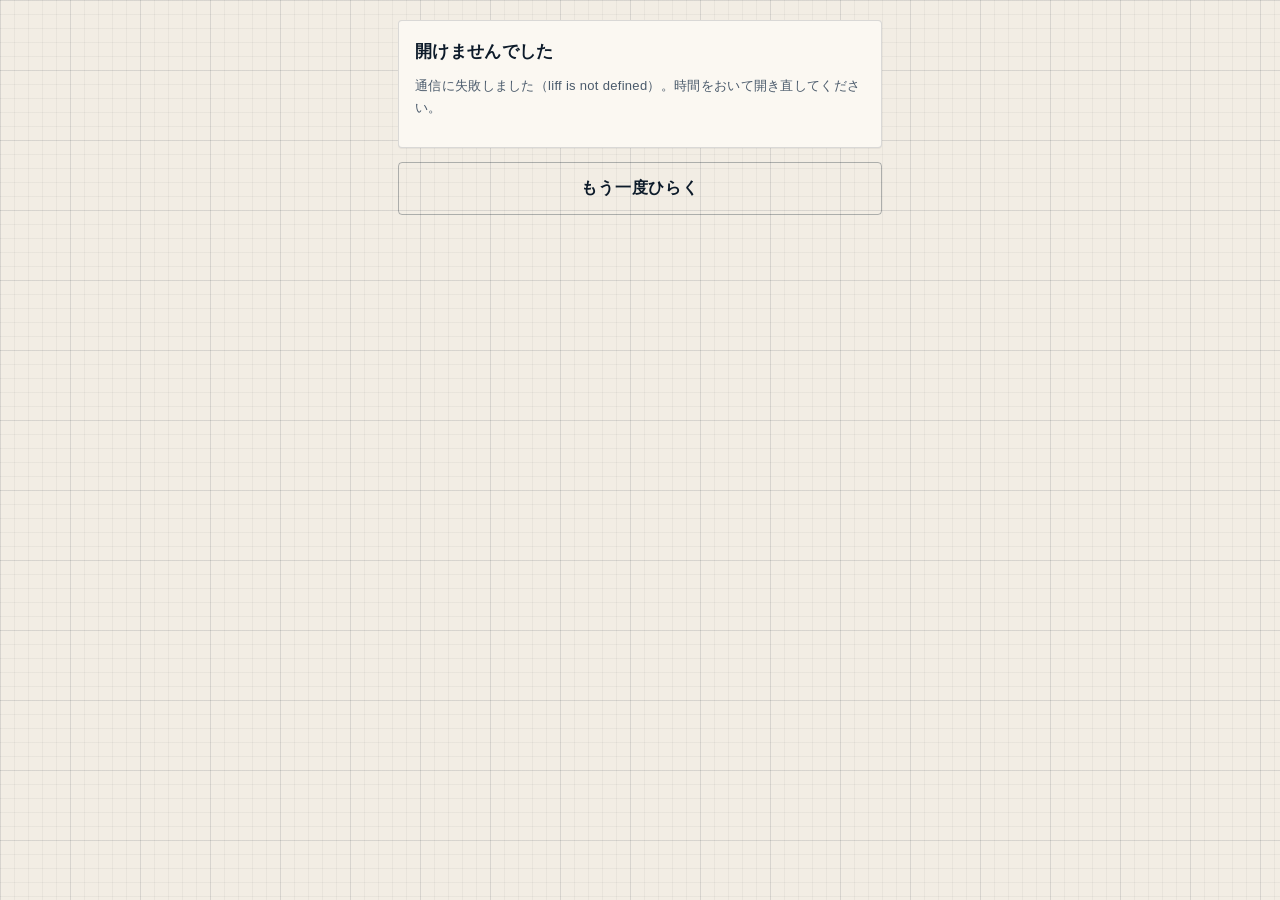
<file: load/index.html>
<!DOCTYPE html>
<html lang="ja">
<head>
<meta charset="utf-8">
<meta name="theme-color" content="#F2EDE4">
<meta name="viewport" content="width=device-width,initial-scale=1,viewport-fit=cover">
<title>練習負荷記録｜TENNIS PHYSICAL ARCHITECT</title>
<script src="https://static.line-scdn.net/liff/edge/2/sdk.js"></script>
<script src="../config.js"></script>
<style>
:root{
  --paper:#F2EDE4; --paper2:#FBF8F2; --paper3:#EAE3D6;
  --ink:#0D1B2A; --ink2:#4A5A6B; --ink3:#7E8B98;
  --gold:#9A7A2C; --gold-b:#CDA756; --gold-l:rgba(154,122,44,.30);
  --red:#A8402C; --amber:#8A6A12; --green:#2F6E52;
  --grid:rgba(13,27,42,.075); --grid2:rgba(13,27,42,.045);
}
*{box-sizing:border-box;-webkit-tap-highlight-color:transparent}
html,body{margin:0;padding:0}
body{
  background:var(--paper); color:var(--ink);
  font-family:"Hiragino Kaku Gothic ProN","Noto Sans JP","Yu Gothic",sans-serif;
  font-size:15px; line-height:1.75; letter-spacing:.02em;
  background-image:
    linear-gradient(var(--grid2) 1px,transparent 1px),
    linear-gradient(90deg,var(--grid2) 1px,transparent 1px),
    linear-gradient(var(--grid) 1px,transparent 1px),
    linear-gradient(90deg,var(--grid) 1px,transparent 1px);
  background-size:14px 14px,14px 14px,70px 70px,70px 70px;
  padding-bottom:env(safe-area-inset-bottom);
}
.wrap{max-width:520px;margin:0 auto;padding:20px 18px 40px}
.eyebrow{font-size:10px;letter-spacing:.32em;color:var(--gold);font-weight:800;margin:0 0 6px}
h1{font-size:21px;line-height:1.5;margin:0 0 10px;font-weight:800}
h2{font-size:17px;margin:0 0 8px;font-weight:800}
p{margin:0 0 12px}
.muted{color:var(--ink2);font-size:13px;line-height:1.7}
.rule{height:1px;background:var(--gold-l);margin:18px 0}
.card{background:var(--paper2);border:1px solid rgba(13,27,42,.14);border-radius:4px;padding:16px;margin:0 0 14px;
  box-shadow:0 1px 0 rgba(13,27,42,.05)}
.btn{display:block;width:100%;border:0;border-radius:4px;padding:15px;font-size:16px;font-weight:800;
  font-family:inherit;cursor:pointer;background:var(--ink);color:var(--paper2);margin-top:6px;letter-spacing:.05em}
.btn.ghost{background:transparent;color:var(--ink);border:1px solid rgba(13,27,42,.3)}
.btn:disabled{opacity:.28}
.row{display:flex;gap:10px}.row>*{flex:1}
.hide{display:none !important}
.prog{display:flex;gap:5px;margin:0 0 18px}
.prog i{flex:1;height:3px;background:rgba(13,27,42,.12);border-radius:2px}
.prog i.on{background:var(--gold-b)}
.num{font-size:34px;font-weight:900;color:var(--gold);line-height:1;font-family:Georgia,serif}
.area{font-size:12px;color:var(--ink3);letter-spacing:.06em}
.videoBtn{display:flex;align-items:center;gap:10px;justify-content:center;
  border:1px solid var(--gold-l);border-radius:4px;padding:13px;color:var(--gold);
  text-decoration:none;font-weight:800;font-size:14px;background:rgba(205,167,86,.14)}
.sideLabel{display:flex;align-items:center;gap:8px;font-weight:800;font-size:14px;margin:16px 0 8px}
.sideLabel b{display:inline-flex;width:26px;height:26px;border-radius:50%;background:var(--ink);
  color:var(--paper2);align-items:center;justify-content:center;font-size:13px}
.opt{display:flex;gap:10px;align-items:flex-start;width:100%;text-align:left;
  background:var(--paper2);border:1px solid rgba(13,27,42,.16);border-radius:4px;
  padding:11px 12px;margin:0 0 7px;color:var(--ink);font-family:inherit;font-size:13.5px;line-height:1.55;cursor:pointer}
.opt .pt{flex:0 0 auto;font-weight:900;font-size:12px;padding:2px 8px;border-radius:3px;
  background:rgba(13,27,42,.08);color:var(--ink2)}
.opt[aria-pressed="true"]{border-color:var(--gold);background:rgba(205,167,86,.2);box-shadow:inset 0 0 0 1px var(--gold)}
.opt[aria-pressed="true"] .pt{background:var(--gold);color:#fff}
.opt.pain .pt{background:rgba(168,64,44,.12);color:var(--red)}
.opt.pain[aria-pressed="true"]{border-color:var(--red);background:rgba(168,64,44,.12);box-shadow:inset 0 0 0 1px var(--red)}
.opt.pain[aria-pressed="true"] .pt{background:var(--red);color:#fff}
.total{text-align:center;padding:22px 0 6px}
.total .big{font-size:62px;font-weight:900;color:var(--ink);line-height:1;font-family:Georgia,serif}
.total .max{font-size:17px;color:var(--ink3);font-weight:700}
.delta{display:inline-block;margin-top:10px;font-size:13px;font-weight:800;padding:4px 12px;border-radius:20px}
.delta.up{background:rgba(47,110,82,.14);color:var(--green)}
.delta.flat{background:rgba(13,27,42,.07);color:var(--ink2)}
.delta.down{background:rgba(168,64,44,.13);color:var(--red)}
table.res{width:100%;border-collapse:collapse;font-size:13.5px}
table.res th{font-size:11px;color:var(--ink3);font-weight:800;padding:0 0 8px;text-align:center;letter-spacing:.08em}
table.res th:first-child{text-align:left}
table.res td{padding:9px 0;border-top:1px solid rgba(13,27,42,.12);text-align:center;vertical-align:middle}
table.res td:first-child{text-align:left;font-weight:700}
.chip{display:inline-block;min-width:30px;padding:2px 7px;border-radius:3px;font-weight:900;font-size:12px}
.s3{background:rgba(47,110,82,.15);color:var(--green)}
.s2{background:rgba(138,106,18,.16);color:var(--amber)}
.s1{background:rgba(168,64,44,.14);color:var(--red)}
.s0{background:var(--red);color:#fff}
.arrow{font-size:11px;color:var(--ink3);margin-left:3px}
.arrow.up{color:var(--green)}.arrow.down{color:var(--red)}
.note{background:rgba(205,167,86,.14);border-left:3px solid var(--gold-b);padding:12px 14px;
  border-radius:0 4px 4px 0;font-size:13.5px;line-height:1.8;margin:0 0 12px}
.warn{background:rgba(168,64,44,.09);border-left:3px solid var(--red)}
.foot{font-size:11.5px;color:var(--ink3);line-height:1.8;text-align:center;margin-top:26px}
.brand{text-align:center;margin:26px 0 0}
.brand div{font-size:9px;letter-spacing:.34em;color:var(--gold);font-weight:800}
.spin{width:26px;height:26px;border:2px solid rgba(13,27,42,.18);border-top-color:var(--ink);
  border-radius:50%;animation:sp .8s linear infinite;margin:60px auto}
@keyframes sp{to{transform:rotate(360deg)}}
svg.hist{width:100%;height:120px;display:block}

/* --- このページ固有 --- */
.dateline{display:flex;justify-content:space-between;align-items:baseline;margin:0 0 14px}
.dateline .d{font-size:19px;font-weight:800}
.dateline .w{font-size:12px;color:var(--ink3);letter-spacing:.1em}
.label{font-size:11px;letter-spacing:.18em;color:var(--gold);font-weight:800;margin:0 0 9px}
.chips{display:flex;flex-wrap:wrap;gap:7px}
.chip2{border:1px solid rgba(13,27,42,.18);background:var(--paper2);border-radius:4px;
  padding:9px 13px;font-size:14px;font-weight:700;font-family:inherit;color:var(--ink);cursor:pointer}
.chip2[aria-pressed="true"]{background:var(--ink);color:var(--paper2);border-color:var(--ink)}
.chip2.rest{color:var(--ink3)}
.rpe{display:grid;grid-template-columns:repeat(5,1fr);gap:7px}
.rpeb{border:1px solid rgba(13,27,42,.18);background:var(--paper2);border-radius:4px;padding:9px 2px 7px;
  font-family:inherit;color:var(--ink);cursor:pointer;text-align:center;line-height:1.25}
.rpeb b{display:block;font-size:19px;font-weight:900;font-family:Georgia,serif}
.rpeb span{display:block;font-size:9.5px;color:var(--ink3);letter-spacing:0}
.rpeb[aria-pressed="true"]{background:var(--gold-b);border-color:var(--gold);box-shadow:inset 0 0 0 1px var(--gold)}
.rpeb[aria-pressed="true"] span{color:#4A3A10}
.saved{display:flex;align-items:center;gap:8px;background:rgba(47,110,82,.12);border-left:3px solid var(--green);
  color:var(--green);font-weight:800;font-size:13.5px;padding:11px 13px;border-radius:0 4px 4px 0;margin:0 0 14px}
.dots{display:flex;gap:6px;margin:12px 0 4px}
.dots i{flex:1;height:26px;border-radius:3px;border:1px solid rgba(13,27,42,.15);background:var(--paper2);
  display:flex;align-items:center;justify-content:center;font-size:9px;color:var(--ink3);font-style:normal}
.dots i.on{background:var(--ink);border-color:var(--ink);color:var(--paper2);font-weight:800}
.dots i.on.rest{background:var(--paper3);border-color:rgba(13,27,42,.18);color:var(--ink3);font-weight:700}
.stats{display:grid;grid-template-columns:1fr 1fr;gap:10px;margin:0 0 12px}
.stat{background:var(--paper2);border:1px solid rgba(13,27,42,.14);border-radius:4px;padding:13px}
.stat .k{font-size:10px;letter-spacing:.13em;color:var(--ink3);font-weight:800}
.stat .v{font-size:27px;font-weight:900;font-family:Georgia,serif;line-height:1.2}
.stat .u{font-size:11px;color:var(--ink3);font-weight:700}
.stat.wide{grid-column:1/-1}
.bar{position:relative;height:8px;background:rgba(13,27,42,.1);border-radius:3px;overflow:hidden;margin-top:9px}
.bar::after{content:"";position:absolute;left:50%;top:0;bottom:0;width:1px;background:rgba(13,27,42,.45)}
.bar i{display:block;height:100%;background:var(--gold-b)}
.logo{display:block;width:196px;max-width:56%;height:auto;margin:2px auto 20px}
.logo-sm{display:block;width:150px;height:auto;margin:0 auto;opacity:.72}
svg.g{width:100%;display:block}
.legend{font-size:11px;color:var(--ink3);margin:6px 0 0;text-align:center}
.tabs{display:flex;gap:0;border-bottom:1px solid rgba(13,27,42,.15);margin:0 0 16px}
.tabs button{flex:1;background:none;border:0;border-bottom:2px solid transparent;padding:10px 0;
  font-family:inherit;font-size:14px;font-weight:800;color:var(--ink3);cursor:pointer}
.tabs button.on{color:var(--ink);border-bottom-color:var(--gold-b)}
.hlist{font-size:13.5px}
.hlist .r{display:flex;justify-content:space-between;align-items:center;padding:10px 0;border-top:1px solid rgba(13,27,42,.1)}
.hlist .r b{font-weight:800}
.hlist .r .tl{font-family:Georgia,serif;font-weight:900;font-size:16px}

/* --- 続けたくなる仕組み（連続・スタンプ・バッジ） --- */
.streakBar{display:flex;align-items:center;gap:10px;background:var(--paper2);border:1px solid rgba(13,27,42,.14);
  border-radius:4px;padding:10px 12px;margin:0 0 14px;cursor:pointer}
.streakBar .fire{font-size:24px;line-height:1}
.streakBar .n{font-family:Georgia,serif;font-weight:900;font-size:24px;line-height:1}
.streakBar .t{font-size:11px;color:var(--ink3);font-weight:800;letter-spacing:.06em}
.streakBar .go{margin-left:auto;font-size:12.5px;font-weight:800;color:var(--gold);white-space:nowrap}
.ring{position:relative;width:44px;height:44px;flex:0 0 auto}
.ring svg{width:44px;height:44px;transform:rotate(-90deg)}
.ring b{position:absolute;inset:0;display:flex;align-items:center;justify-content:center;font-size:11px;font-weight:900}
.cal{display:grid;grid-template-columns:repeat(7,1fr);gap:5px}
.cal .h{font-size:10px;text-align:center;color:var(--ink3);font-weight:800}
.cal .c{aspect-ratio:1;border-radius:50%;display:flex;align-items:center;justify-content:center;font-size:11px;font-weight:800;
  border:1px dashed rgba(13,27,42,.18);color:var(--ink3);position:relative}
.cal .c.practice{background:var(--ink);border:0;color:var(--paper2)}
.cal .c.off{background:var(--paper3);border:1px solid rgba(13,27,42,.25);color:var(--ink2)}
.cal .c.ticket{background:rgba(205,167,86,.25);border:1px solid var(--gold-b);color:var(--gold)}
.cal .c.future{border:0;opacity:.35}
.cal .c.today{box-shadow:0 0 0 2px var(--gold-b)}
.badges{display:grid;grid-template-columns:repeat(4,1fr);gap:10px}
.medal{cursor:pointer;text-align:center;font-size:10.5px;line-height:1.35;color:var(--ink2)}
.medal i{display:flex;width:52px;height:52px;margin:0 auto 5px;border-radius:50%;align-items:center;justify-content:center;
  font-style:normal;font-family:Georgia,serif;font-weight:900;font-size:15px;color:#fff;box-shadow:inset 0 0 0 3px rgba(255,255,255,.35)}
.medal.off i{background:rgba(13,27,42,.08) !important;color:rgba(13,27,42,.25);box-shadow:none}
.medal.off{color:var(--ink3)}
.zone{position:relative;display:flex;height:12px;border-radius:6px;overflow:hidden;margin:12px 0 4px}
.zone span{display:block;height:100%}
.zpin{position:relative;height:16px}
.zpin b{position:absolute;top:0;transform:translateX(-50%);font-size:12px;line-height:1}
.zlab{display:flex;font-size:10px;color:var(--ink3);font-weight:700}
.zlab span{text-align:center}
.legend2{width:100%;border-collapse:collapse;font-size:12.5px;margin-top:6px}
.legend2 td{padding:6px 4px;border-top:1px solid rgba(13,27,42,.1);vertical-align:top}
.legend2 td:first-child{white-space:nowrap;font-weight:800}
.sw{display:inline-block;width:10px;height:10px;border-radius:2px;margin-right:5px;vertical-align:-1px}
.pill2{display:inline-block;font-size:11px;font-weight:800;padding:2px 8px;border-radius:10px;margin-left:6px;vertical-align:3px}
/* 記録したあとのお祝い */
.celebrate{position:fixed;inset:0;background:rgba(13,27,42,.55);z-index:20;display:flex;align-items:center;justify-content:center;padding:20px}
.celebrate .box{background:var(--paper);border-radius:8px;max-width:360px;width:100%;padding:26px 20px 18px;text-align:center;position:relative;overflow:hidden}
.stampBig{width:110px;height:110px;margin:0 auto 12px;border-radius:50%;border:5px solid var(--red);color:var(--red);
  display:flex;flex-direction:column;align-items:center;justify-content:center;font-weight:900;transform:rotate(-12deg) scale(2.2);opacity:0;
  animation:stampIn .45s cubic-bezier(.2,1.4,.4,1) .15s forwards}
.stampBig.off{border-color:var(--ink2);color:var(--ink2)}
.stampBig span{font-size:30px;line-height:1}
.stampBig small{font-size:10px;letter-spacing:.2em}
@keyframes stampIn{to{transform:rotate(-12deg) scale(1);opacity:1}}
.cnum{font-family:Georgia,serif;font-weight:900;font-size:56px;line-height:1}
.conf{position:absolute;top:-10px;width:8px;height:12px;opacity:.9;animation:fall 1.8s linear forwards}
@keyframes fall{to{transform:translateY(420px) rotate(540deg);opacity:0}}
@media (prefers-reduced-motion: reduce){.stampBig{animation:none;opacity:1;transform:rotate(-12deg)}.conf{display:none}}
</style>
</head>
<body>
<div class="wrap">

  <section id="scLoading">
    <div class="spin"></div>
    <p class="muted" style="text-align:center">読み込んでいます…</p>
  </section>

  <section id="scError" class="hide">
    <div class="card"><h2>開けませんでした</h2><p class="muted" id="errMsg"></p></div>
    <button class="btn ghost" onclick="location.reload()">もう一度ひらく</button>
  </section>

  <section id="scMain" class="hide">
    <img class="logo" src="../assets/tpa_logo_w720.png" alt="TENNIS PHYSICAL ARCHITECT">
    <p class="eyebrow">TRAINING LOAD</p>
    <div class="dateline">
      <div class="d" id="today"></div>
      <div class="w">練習負荷記録</div>
    </div>

    <!-- TPAチャレンジへの入口（開催中・予定のあるときだけ出す） -->
    <a id="chLink" class="card hide" href="challenge.html"
       style="display:block;text-decoration:none;color:inherit;border-color:var(--gold-l);background:rgba(205,167,86,.12)">
      <p class="label" style="margin:0 0 4px">TPA CHALLENGE　みんなで</p>
      <div style="display:flex;justify-content:space-between;align-items:center;gap:10px">
        <b id="chTitle" style="font-size:15px;line-height:1.5"></b>
        <span style="font-weight:800;color:var(--gold);white-space:nowrap">参加する ›</span>
      </div>
      <div style="height:8px;background:rgba(13,27,42,.1);border-radius:3px;overflow:hidden;margin-top:10px"><i id="chFill" style="display:block;height:100%;background:var(--gold-b);width:0;transition:width .9s"></i></div>
      <p class="muted" id="chSub" style="margin:6px 0 0;font-size:12px"></p>
    </a>

    <!-- 連続日数（押すとスタンプカード） -->
    <div class="streakBar" id="streakBar">
      <div class="ring"><svg viewBox="0 0 44 44"><circle cx="22" cy="22" r="18" fill="none" stroke="rgba(13,27,42,.1)" stroke-width="5"/>
        <circle id="ringArc" cx="22" cy="22" r="18" fill="none" stroke="#CDA756" stroke-width="5" stroke-linecap="round" stroke-dasharray="0 113.1"/></svg>
        <b id="ringTxt">0/7</b></div>
      <div><div class="t">連続記録</div><div><span class="n" id="stNum">0</span> <span class="t">日</span>　<span class="t" id="stSub"></span></div></div>
      <div class="go">スタンプカード ›</div>
    </div>

    <div class="tabs">
      <button id="tabIn" class="on">きょうを記録</button>
      <button id="tabSee">これまで</button>
      <button id="tabCard">スタンプ</button>
    </div>

    <!-- ---------- 入力 ---------- -->
    <div id="paneIn">
      <div id="savedBox" class="saved hide"></div>

      <div class="card">
        <p class="label">1　きょうの練習時間</p>
        <div class="chips" id="durChips"></div>
      </div>

      <div class="card">
        <p class="label">2　きつさ（10段階）</p>
        <div class="rpe" id="rpeGrid"></div>
        <p class="muted" style="margin:10px 0 0;font-size:12px">
          練習が終わってから30分ほど経ったときの、全体の感覚で選んでください。
        </p>
      </div>

      <p class="muted" style="text-align:center;font-size:12px" id="tapHint">
        時間を選んで、きつさを押すと記録されます。
      </p>
    </div>

    <!-- ---------- これまで ---------- -->
    <div id="paneSee" class="hide">
      <div id="seeBody"></div>
    </div>

    <!-- ---------- スタンプカード ---------- -->
    <div id="paneCard" class="hide">
      <div id="cardBody"><div class="spin"></div></div>
    </div>

    <div class="brand"><img class="logo-sm" src="../assets/tpa_logo_w720.png" alt="TENNIS PHYSICAL ARCHITECT"></div>
    <p class="foot">※ 記録は「気づき」のためのものです。診断ではありません。<br>
      痛みや不調があるときは、練習量にかかわらず専門家にご相談ください。</p>
  </section>

</div>

<script>
(function(){
"use strict";
const CFG = window.TPA_CONFIG || {};
const $ = (id) => document.getElementById(id);
const show = (id) => ["scLoading","scError","scMain"].forEach(s => $(s).classList.toggle("hide", s !== id));
function fail(m){ $("errMsg").textContent = m; show("scError"); }

const DURS = [0,30,45,60,75,90,120,150,180];
const RPE = [[1,"とても楽"],[2,"楽"],[3,"ふつう"],[4,"ややきつい"],[5,"きつい"],
             [6,"かなり"],[7,"とても"],[8,"すごく"],[9,"限界近い"],[10,"もうむり"]];
const WD = ["日","月","火","水","木","金","土"];

let IDTOKEN=null, NAME="", DATA=null, dur=null, rpe=null, busy=false;

async function api(action, extra){
  const res = await fetch(CFG.API_URL, {
    method:"POST",
    headers:{ "Content-Type":"application/json", "Authorization":"Bearer "+CFG.ANON_KEY },
    body: JSON.stringify(Object.assign({ action, idToken: IDTOKEN, displayName: NAME }, extra||{}))
  });
  const j = await res.json().catch(()=>({error:"bad_response"}));
  if(!res.ok || j.error) throw new Error(j.error || ("http_"+res.status));
  return j;
}

function fmtD(d){ const m=/^(\d{4})-(\d{2})-(\d{2})$/.exec(d||""); return m ? ((+m[2])+"月"+(+m[3])+"日") : (d||""); }
function wd(d){ return WD[new Date(d+"T00:00:00Z").getUTCDay()]; }
function shift(d,n){ const t=new Date(d+"T00:00:00Z"); t.setUTCDate(t.getUTCDate()+n); return t.toISOString().slice(0,10); }

/* ---------------- 起動 ---------------- */
async function boot(){
  try{
    if(!CFG.API_URL || CFG.API_URL.indexOf("<")>=0) return fail("config.js の設定がまだです。");
    await liff.init({ liffId: CFG.LIFF_ID_LOAD });
    if(!liff.isLoggedIn()){ liff.login(); return; }
    IDTOKEN = liff.getIDToken();
    if(!IDTOKEN) return fail("ログイン情報を取得できませんでした。LIFFのスコープに openid / profile を追加してください。");
    try{ const p = await liff.getProfile(); NAME = p.displayName||""; }catch(e){}
    DATA = await api("load_summary");
    render();
    show("scMain");
    challengeCard();
    showBadges();
  }catch(e){ fail("通信に失敗しました（"+e.message+"）。時間をおいて開き直してください。"); }
}

/* ---------------- 入力UI ---------------- */
function lastDur(){
  const r = DATA.records || [];
  for(let i=r.length-1;i>=0;i--){ if(r[i].duration_min>0) return r[i].duration_min; }
  return 90;
}
function renderInput(){
  const t = DATA.today_record;
  if(dur === null) dur = t ? t.duration_min : lastDur();
  if(t && rpe === null) rpe = t.rpe;

  $("durChips").innerHTML = DURS.map(function(d){
    return '<button type="button" class="chip2'+(d===0?" rest":"")+'" data-d="'+d+'" aria-pressed="'+(d===dur)+'">'+
      (d===0 ? "休み" : d+"分")+'</button>';
  }).join("");
  $("durChips").querySelectorAll(".chip2").forEach(function(b){
    b.addEventListener("click", function(){
      dur = Number(b.dataset.d);
      $("durChips").querySelectorAll(".chip2").forEach(o=>o.setAttribute("aria-pressed", o===b));
      if(dur === 0){ save(0,0); }
    });
  });

  $("rpeGrid").innerHTML = RPE.map(function(r){
    return '<button type="button" class="rpeb" data-r="'+r[0]+'" aria-pressed="'+(r[0]===rpe)+'">'+
      '<b>'+r[0]+'</b><span>'+r[1]+'</span></button>';
  }).join("");
  $("rpeGrid").querySelectorAll(".rpeb").forEach(function(b){
    b.addEventListener("click", function(){
      rpe = Number(b.dataset.r);
      $("rpeGrid").querySelectorAll(".rpeb").forEach(o=>o.setAttribute("aria-pressed", o===b));
      save(dur, rpe);
    });
  });

  const sb = $("savedBox");
  if(t){
    sb.classList.remove("hide");
    sb.innerHTML = "✓　きょうは記録済みです（" +
      (t.duration_min===0 ? "休み" : t.duration_min+"分 × きつさ"+t.rpe) + "）。押し直すと上書きします。";
  }else sb.classList.add("hide");
}

async function save(d, r){
  if(busy) return; busy = true;
  $("tapHint").textContent = "記録しています…";
  try{
    const first = !DATA.today_record;
    const before = DATA.streak ? DATA.streak.current : 0;
    DATA = await api("load_submit", { duration_min: d, rpe: r, record_on: DATA.today });
    dur = d; rpe = r;
    render();
    $("tapHint").textContent = "記録しました。";
    if(first) celebrate(d === 0, before);
    else showBadges();
  }catch(e){
    $("tapHint").textContent = "記録できませんでした（"+e.message+"）。もう一度お試しください。";
  }finally{ busy = false; }
}

/* ---------------- これまで ---------------- */
function renderSee(){
  const st = DATA.stage, w = DATA.this_week, recs = DATA.records||[];
  let h = "";

  // 直近7日のドット
  const days = [];
  for(let i=6;i>=0;i--) days.push(shift(DATA.today, -i));
  const map = {}; recs.forEach(r=>map[r.record_on]=r);
  h += '<div class="card"><p class="label">直近7日</p><div class="dots">' +
    days.map(function(d){
      const r = map[d];
      const cls = r ? (r.srpe_tl>0 ? "on" : "on rest") : "";
      return '<i class="'+cls+'">'+wd(d)+'</i>';
    }).join("") + '</div>' +
    '<p class="muted" style="margin:8px 0 0;font-size:11.5px">押した日が塗られます。休みの日も記録として残ります。</p></div>';

  if(st === "input_only"){
    const left = Math.max(0, 7 - (DATA.elapsed_days||0));
    h += '<div class="note"><b>まずは1週間、押してみてください。</b><br>' +
      '1週間分たまると、その週の負荷（sRPE-TL）と単調度を表示します。' +
      (left>0 ? '<br><span style="color:var(--ink2);font-size:12.5px">あと '+left+' 日です。</span>' : '') +
      '</div>';
    $("seeBody").innerHTML = h + historyList(recs);
    return;
  }

  // 今週の数値
  const tl = w ? Number(w.weekly_tl) : 0;
  const mono = w && w.monotony !== null ? Number(w.monotony) : null;
  const strain = w && w.strain !== null ? Number(w.strain) : null;

  h += '<div class="stats">' +
    '<div class="stat wide"><div class="k">今週の練習負荷　sRPE-TL</div>' +
      '<div class="v">'+tl.toLocaleString()+' <span class="u">AU</span>'+balPill(DATA.balance)+'</div>' +
      '<div class="u" style="font-weight:400">練習時間（分）× きつさ　の合計'+(DATA.balance&&DATA.balance.ready&&DATA.balance.ratio!==null?'。色はいつもの1週間とくらべた目安（下の「負荷のバランス」）':'')+'</div></div>' +
    '<div class="stat"><div class="k">単調度　MONOTONY</div><div class="v">'+(mono!==null?mono.toFixed(2):"—")+monoPill(mono)+'</div>' +
      '<div class="u" style="font-weight:400">週内のばらつき</div></div>' +
    '<div class="stat"><div class="k">緊張度　STRAIN</div><div class="v">'+(strain!==null?strain.toLocaleString():"—")+'</div>' +
      '<div class="u" style="font-weight:400">負荷 × 単調度</div></div>';
  if(DATA.week_ratio !== null && DATA.week_ratio !== undefined){
    const pct = Math.round(DATA.week_ratio*100);
    h += '<div class="stat wide"><div class="k">これまでの平均とくらべて</div>' +
         '<div class="v">'+pct+' <span class="u">%</span></div>' +
         '<div class="bar"><i style="width:'+Math.min(100, Math.round(DATA.week_ratio*50))+'%"></i></div>' +
         '<div class="u" style="font-weight:400;margin-top:5px">中央の線が「いつも通り（100%）」です</div></div>';
  }
  h += '</div>';

  h += balanceCard(DATA.balance);
  h += notice(DATA.week_ratio, mono);
  h += guideCard(mono);
  h += chartCard(recs);
  h += historyList(recs);
  $("seeBody").innerHTML = h;
  drawChart(recs);
}

function notice(ratio, mono){
  const out = [];
  if(ratio !== null && ratio !== undefined){
    if(ratio >= 1.5)      out.push("今週は、これまでの平均より<b>大きく増えて</b>います。");
    else if(ratio >= 1.3) out.push("今週は、いつもより<b>増えて</b>います。");
    else if(ratio >= 0.8) out.push("今週は、これまでと<b>同じくらい</b>の範囲です。");
    else                  out.push("今週は、いつもより<b>少なめ</b>です。");
  }
  if(mono !== null && mono >= 2.0)
    out.push("毎日ほぼ同じ負荷が続いています。<b>強弱の差が小さい</b>週です。");
  if(!out.length) return "";
  return '<div class="note"><b>気づき</b><br>' + out.join("<br>") +
    '<br><span style="color:var(--ink2);font-size:12.5px">数字は良し悪しではなく、変化に気づくための目安です。</span></div>';
}

function chartCard(){
  return '<div class="card"><p class="label">直近28日</p>' +
    '<svg class="g" id="gsvg" viewBox="0 0 320 130" preserveAspectRatio="none"></svg>' +
    '<p class="legend">日ごとの練習負荷（分 × きつさ）</p></div>';
}
function drawChart(recs){
  const svg = $("gsvg"); if(!svg) return;
  const days = []; for(let i=27;i>=0;i--) days.push(shift(DATA.today,-i));
  const map = {}; (recs||[]).forEach(r=>map[r.record_on]=Number(r.srpe_tl));
  const vals = days.map(d=>map[d]||0);
  const max = Math.max(100, ...vals);
  const W=320,H=130,PAD=14, bw=(W-PAD*2)/days.length;
  let g = '<line x1="'+PAD+'" y1="'+(H-PAD)+'" x2="'+(W-PAD)+'" y2="'+(H-PAD)+'" stroke="rgba(13,27,42,.18)"/>';
  vals.forEach(function(v,i){
    const hgt = (H-PAD*2) * (v/max);
    const x = PAD + bw*i + 0.8;
    g += '<rect x="'+x.toFixed(1)+'" y="'+(H-PAD-hgt).toFixed(1)+'" width="'+(bw-1.6).toFixed(1)+
         '" height="'+Math.max(v>0?1.5:0,hgt).toFixed(1)+'" fill="'+(v>0?"#9A7A2C":"transparent")+'" rx="1"/>';
  });
  // 週の区切り
  days.forEach(function(d,i){
    if(new Date(d+"T00:00:00Z").getUTCDay()===1 && i>0){
      const x = PAD + bw*i;
      g += '<line x1="'+x.toFixed(1)+'" y1="'+PAD+'" x2="'+x.toFixed(1)+'" y2="'+(H-PAD)+'" stroke="rgba(13,27,42,.12)" stroke-dasharray="2 3"/>';
    }
  });
  svg.innerHTML = g;
}
function historyList(recs){
  const r = (recs||[]).slice().reverse().slice(0,14);
  if(!r.length) return "";
  return '<div class="card"><p class="label">記録</p><div class="hlist">' +
    r.map(function(x){
      return '<div class="r"><div><b>'+fmtD(x.record_on)+'</b> <span class="muted">('+wd(x.record_on)+')</span></div>' +
        '<div>'+(x.duration_min===0 ? '<span class="muted">休み</span>' :
          '<span class="muted">'+x.duration_min+'分 × '+x.rpe+'</span>　<span class="tl">'+x.srpe_tl+'</span>')+'</div></div>';
    }).join("") + '</div></div>';
}

/* ---------------- TPAチャレンジの入口 ---------------- */
// 練習負荷の画面が先に出るよう、あとから読む。読めなくても練習負荷には影響させない
async function challengeCard(){
  if(!CFG.CHALLENGE_API_URL) return;
  try{
    const res = await fetch(CFG.CHALLENGE_API_URL, {
      method:"POST",
      headers:{ "Content-Type":"application/json", "Authorization":"Bearer "+CFG.ANON_KEY },
      body: JSON.stringify({ action:"challenge_get", idToken: IDTOKEN, displayName: NAME })
    });
    const j = await res.json();
    const c = j && j.challenge;
    if(!c || c.status === "ended") return;
    const total = (j.all && j.all.total) || 0;
    const pct = c.goal > 0 ? Math.min(100, Math.floor(total / c.goal * 100)) : 0;
    $("chTitle").textContent = c.title;
    $("chFill").style.width = pct + "%";
    $("chSub").textContent = c.status === "upcoming"
      ? fmtD(c.starts_on) + "から始まります"
      : "みんなで " + total.toLocaleString() + " ／ " + Number(c.goal).toLocaleString() + " " + (c.unit||"回") + "（" + pct + "%）";
    $("chLink").classList.remove("hide");
  }catch(e){ /* 出さないだけ */ }
}

/* ---------------- 負荷の目安 ---------------- */
// 負荷のバランス＝直近7日の合計 ÷ 直近4週の1週間あたり（急性：慢性負荷比）。
// 0.8〜1.3 がちょうどよい範囲、1.5 以上はけがが起きやすくなる範囲とされている（Gabbett 2016 など）。
const ZONES = [
  { to:0.8, c:"#7FA7C9", l:"少なめ",       t:"いつもより軽い週。疲れを抜く週ならOK。続くと体力が落ちることも" },
  { to:1.3, c:"#2F6E52", l:"ちょうどよい", t:"いつもの範囲。この中で少しずつ上げていくのが理想" },
  { to:1.5, c:"#C9962E", l:"注意",         t:"いつもより多め。睡眠・食事・体の張りに気をつける" },
  { to:9,   c:"#A8402C", l:"要注意",       t:"急に増えている。けがが起きやすい範囲。量か強さを少し落とす" },
];
function zoneOf(x){ return ZONES.find(z => x < z.to) || ZONES[ZONES.length-1]; }
function balanceCard(b){
  if(!b) return "";
  if(!b.ready) return '<div class="card"><p class="label">負荷のバランス</p><p class="muted" style="margin:0">記録を始めて3週間たつと、「いつもの1週間」と比べた負荷のバランスを表示します。あと <b>'+b.daysLeft+'</b> 日です。</p></div>';
  if(b.ratio === null) return "";
  const z = zoneOf(b.ratio), MAX = 2.0;
  const pos = Math.min(98, Math.max(2, b.ratio / MAX * 100));
  const seg = [0,0.8,1.3,1.5,MAX];
  return '<div class="card"><p class="label">負荷のバランス</p>' +
    '<div style="display:flex;align-items:baseline;gap:8px"><span style="font-family:Georgia,serif;font-weight:900;font-size:30px">'+b.ratio.toFixed(2)+'</span>' +
    '<span class="pill2" style="background:'+z.c+'22;color:'+z.c+'">'+z.l+'</span></div>' +
    '<p class="muted" style="margin:2px 0 0;font-size:12px">直近7日 '+b.acute.toLocaleString()+' AU ÷ いつもの1週間 '+b.chronic.toLocaleString()+' AU</p>' +
    '<div class="zpin"><b style="left:'+pos+'%">▼</b></div>' +
    '<div class="zone">'+ZONES.map((zz,i)=>'<span style="width:'+((Math.min(seg[i+1],MAX)-seg[i])/MAX*100)+'%;background:'+zz.c+'"></span>').join("")+'</div>' +
    '<div class="zlab"><span style="width:40%;text-align:left">0</span><span style="width:25%">0.8〜1.3</span><span style="width:10%">1.5</span><span style="width:25%;text-align:right">2.0</span></div>' +
    '<p style="margin:10px 0 0;font-size:13px">'+z.t+'</p></div>';
}
function balPill(b){
  if(!b || !b.ready || b.ratio === null) return "";
  const z = zoneOf(b.ratio);
  return '<span class="pill2" style="background:'+z.c+'22;color:'+z.c+'">'+z.l+'</span>';
}
function monoPill(m){
  if(m === null || m === undefined) return "";
  const z = m < 1.5 ? ["よい","#2F6E52"] : m < 2.0 ? ["ふつう","#C9962E"] : ["注意","#A8402C"];
  return '<span class="pill2" style="background:'+z[1]+'22;color:'+z[1]+'">'+z[0]+'</span>';
}
function guideCard(){
  return '<details class="card"><summary style="font-weight:800;cursor:pointer">数字の見かた（どこからどこまでが良い？）</summary>' +
    '<p style="margin:12px 0 6px;font-size:13.5px"><b>sRPE-TL（練習負荷）</b>＝練習時間（分）× きつさ（1〜10）。単位のAUは「点数」のようなものです。<br>' +
    '<span class="muted">例）90分 × きつさ6 ＝ 540 AU。1週間ぶんを足したものが「今週の練習負荷」です。</span></p>' +
    '<p class="muted" style="font-size:12.5px;margin:0 0 10px">合計の数字そのものは、年齢・レベル・時期で大きく違うので「何AUなら良い」は決められません。<b>自分のいつもの1週間と比べて</b>見ます。</p>' +
    '<p style="margin:0;font-size:13px;font-weight:800">負荷のバランス（直近7日 ÷ いつもの1週間）</p>' +
    '<table class="legend2">' + ZONES.map((z,i)=>'<tr><td><span class="sw" style="background:'+z.c+'"></span>'+["0.8未満","0.8〜1.3","1.3〜1.5","1.5以上"][i]+'</td><td><b>'+z.l+'</b>　'+z.t+'</td></tr>').join("") + '</table>' +
    '<p style="margin:14px 0 0;font-size:13px;font-weight:800">単調度（1週間の強弱のつき方）</p>' +
    '<table class="legend2">' +
      '<tr><td><span class="sw" style="background:#2F6E52"></span>1.5未満</td><td><b>よい</b>　きつい日と軽い日（休み）のメリハリがある</td></tr>' +
      '<tr><td><span class="sw" style="background:#C9962E"></span>1.5〜2.0</td><td><b>ふつう</b>　少し毎日が似てきている</td></tr>' +
      '<tr><td><span class="sw" style="background:#A8402C"></span>2.0以上</td><td><b>注意</b>　毎日ほぼ同じ強さ。体調をくずしやすいとされる。軽い日か休みを入れる</td></tr>' +
    '</table>' +
    '<p style="margin:14px 0 0;font-size:13px;font-weight:800">緊張度</p>' +
    '<p class="muted" style="font-size:12.5px;margin:4px 0 0">今週の練習負荷 × 単調度。量が多く、しかも毎日同じ強さだと大きくなります。これも自分のいつもと比べて、急に大きくなっていないかを見ます。</p>' +
    '<p class="muted" style="font-size:11.5px;margin:12px 0 0">※ スポーツ科学の研究で使われている目安です。数字は良し悪しを決めるものではなく、変化に気づくためのものです。痛みや不調があるときは数字にかかわらず休んでください。</p>' +
    '</details>';
}

/* ---------------- 続けたくなる仕組み ---------------- */
const BADGE_COLOR = { start:"#546C90", streak:"#C9962E", weeks:"#3E5273", total:"#2F7D5B", perfect:"#C8333F" };
let GAME = null, gameMonth = null;
function renderStreak(){
  const s = DATA.streak; if(!s) return;
  $("stNum").textContent = s.current;
  $("stSub").textContent = (s.weeks ? "継続"+s.weeks+"週" : "") + (s.ticketLeft ? "　おやすみチケット1枚" : "");
  const w = s.week || {done:0,goal:7};
  $("ringArc").setAttribute("stroke-dasharray", (113.1 * Math.min(1, w.done / w.goal)).toFixed(1) + " 113.1");
  $("ringTxt").textContent = w.done + "/" + w.goal;
}
async function loadCard(month){
  $("cardBody").innerHTML = '<div class="spin"></div>';
  try{ GAME = await api("game_get", month ? { month } : {}); gameMonth = GAME.month; renderCard(); }
  catch(e){ $("cardBody").innerHTML = '<p class="muted">読み込めませんでした（'+e.message+'）</p>'; }
}
function renderCard(){
  const g = GAME, y = +g.month.slice(0,4), m = +g.month.slice(5,7);
  const firstDow = new Date(Date.UTC(y, m-1, 1)).getUTCDay();
  const cells = Array(firstDow).fill('<div></div>').concat(g.stamps.map(s =>
    '<div class="c '+s.stamp+(s.d===g.today?" today":"")+'">'+(s.stamp==="practice"?"練":s.stamp==="off"?"休":s.stamp==="ticket"?"券":(+s.d.slice(8)))+'</div>'));
  const prev = new Date(Date.UTC(y, m-2, 1)).toISOString().slice(0,7), next = new Date(Date.UTC(y, m, 1)).toISOString().slice(0,7);
  const earned = g.badges.filter(b=>b.earned).length;
  $("cardBody").innerHTML =
    '<div class="stats">' +
      '<div class="stat"><div class="k">いまの連続</div><div class="v">'+g.streak.current+' <span class="u">日</span></div><div class="u" style="font-weight:400">いちばん長い '+g.streak.best+'日</div></div>' +
      '<div class="stat"><div class="k">記録した日</div><div class="v">'+g.total+' <span class="u">日</span></div><div class="u" style="font-weight:400">継続 '+g.weeks.current+'週</div></div>' +
    '</div>' +
    '<div class="card"><div style="display:flex;justify-content:space-between;align-items:center;margin:0 0 10px">' +
      '<button class="chip2" id="mPrev">‹</button><b>'+y+'年'+m+'月</b>' +
      '<button class="chip2" id="mNext"'+(g.month>=g.today.slice(0,7)?' disabled style="opacity:.3"':'')+'>›</button></div>' +
      '<div class="cal">'+["日","月","火","水","木","金","土"].map(x=>'<div class="h">'+x+'</div>').join("")+cells.join("")+'</div>' +
      '<p class="muted" style="margin:10px 0 0;font-size:11.5px">練＝練習した日／休＝休みを記録した日／券＝おやすみチケットでつないだ日</p></div>' +
    '<div class="note"><b>おやすみチケット</b>：のこり '+g.tickets.left+' 枚（毎月1枚）<br>' +
      '<span style="font-size:12.5px;color:var(--ink2)">1日だけ記録を忘れても、次の日に記録すれば自動でつながります。休んだ日は「休み」を押すだけで記録になります。</span></div>' +
    '<div class="card"><p class="label">バッジ　'+earned+' / '+g.badges.length+'</p><div class="badges">' +
      g.badges.map(b => '<div class="medal'+(b.earned?"":" off")+'" data-how="'+b.how+'"><i style="background:'+BADGE_COLOR[b.group]+'">'+b.mark+'</i>'+b.title+'</div>').join("") + '</div>' +
      '<p class="muted" id="howTxt" style="margin:12px 0 0;font-size:12px">バッジを押すと、もらい方が出ます。</p></div>';
  document.querySelectorAll("#cardBody .medal").forEach(m => m.onclick = () => {
    $("howTxt").innerHTML = "<b>"+m.textContent+"</b>："+m.dataset.how + (m.classList.contains("off") ? "" : "（もらいました）");
  });
  $("mPrev").onclick = () => loadCard(prev);
  $("mNext").onclick = () => { if(next <= g.today.slice(0,7)) loadCard(next); };
}
function confetti(box){
  const cs = ["#CDA756","#A8402C","#2F6E52","#3E5273","#0D1B2A"];
  for(let i=0;i<40;i++){ const c=document.createElement("i"); c.className="conf";
    c.style.left=(Math.random()*100)+"%"; c.style.background=cs[i%cs.length]; c.style.animationDelay=(Math.random()*.6)+"s";
    box.appendChild(c); }
}
function celebrate(isRest, before){
  const s = DATA.streak || { current: 0, week: {done:0,goal:7} };
  const el = document.createElement("div"); el.className = "celebrate";
  el.innerHTML = '<div class="box"><div class="stampBig'+(isRest?" off":"")+'"><span>'+(isRest?"休":"練")+'</span><small>'+(isRest?"REST":"DONE")+'</small></div>' +
    '<p class="label" style="margin:0">連続記録</p><div class="cnum" id="cNum">'+before+'</div><p class="muted" style="margin:2px 0 10px">日</p>' +
    '<p style="font-size:13.5px;margin:0 0 4px">'+(isRest?"休むのも大事なトレーニング。記録できました。":"きょうの記録ができました。")+'</p>' +
    (DATA.ticket_used ? '<p class="muted" style="font-size:12px">おやすみチケットで '+DATA.ticket_used.slice(5).replace("-","/")+' をつなぎました</p>' : '') +
    '<p class="muted" style="font-size:12px;margin:0 0 12px">今週 '+s.week.done+' / 7 日</p>' +
    '<button class="btn" id="cOk">OK</button></div>';
  document.body.appendChild(el);
  confetti(el.querySelector(".box"));
  let n = before; const tgt = s.current;
  const t = setInterval(() => { if(n >= tgt){ clearInterval(t); return; } n++; const x = document.getElementById("cNum"); if(x) x.textContent = n; }, 120);
  el.querySelector("#cOk").onclick = () => { el.remove(); showBadges(); };
}
function showBadges(){
  const fresh = (DATA && DATA.fresh_badges) || [];
  if(!fresh.length) return;
  const b = fresh[0];
  const el = document.createElement("div"); el.className = "celebrate";
  el.innerHTML = '<div class="box"><p class="label">NEW BADGE</p>' +
    '<div class="medal" style="font-size:15px;color:var(--ink);font-weight:800"><i style="width:84px;height:84px;font-size:24px;background:'+BADGE_COLOR[b.group]+'">'+b.mark+'</i>'+b.title+'</div>' +
    '<p class="muted" style="font-size:12.5px;margin:10px 0 14px">バッジをもらいました。スタンプカードで見られます。</p>' +
    (fresh.length>1 ? '<p class="muted" style="font-size:12px">ほかに '+(fresh.length-1)+' 個</p>' : '') +
    '<button class="btn" id="bOk">OK</button></div>';
  document.body.appendChild(el);
  confetti(el.querySelector(".box"));
  el.querySelector("#bOk").onclick = () => {
    el.remove();
    api("game_seen", { keys: fresh.map(x=>x.key) }).catch(()=>{});
    DATA.fresh_badges = [];
  };
}

/* ---------------- 描画 ---------------- */
function render(){
  $("today").textContent = fmtD(DATA.today) + "（" + wd(DATA.today) + "）";
  renderInput();
  renderSee();
  renderStreak();
}
function tab(name){
  ["In","See","Card"].forEach(n => { $("tab"+n).classList.toggle("on", n===name); $("pane"+n).classList.toggle("hide", n!==name); });
  if(name === "See") drawChart(DATA.records);
  if(name === "Card") loadCard(gameMonth);
}
$("tabIn").addEventListener("click", () => tab("In"));
$("tabCard").addEventListener("click", () => tab("Card"));
$("streakBar").addEventListener("click", () => tab("Card"));
$("tabSee").addEventListener("click", () => tab("See"));
boot();
})();
</script>
</body>
</html>
</file>
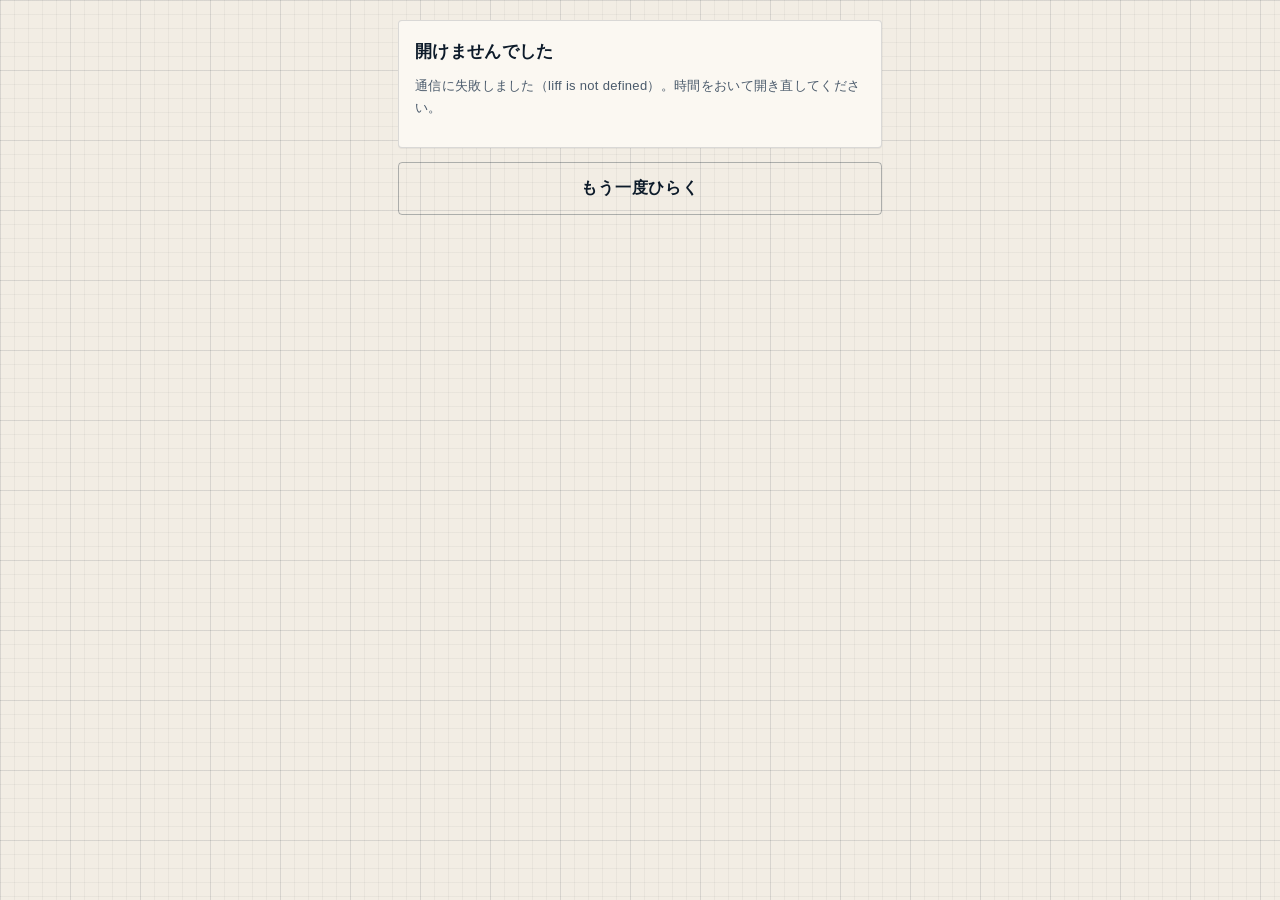
<file: load/challenge.html>
<!DOCTYPE html>
<html lang="ja">
<head>
<meta charset="utf-8">
<meta name="theme-color" content="#F2EDE4">
<meta name="viewport" content="width=device-width,initial-scale=1,viewport-fit=cover">
<title>TPAチャレンジ｜TENNIS PHYSICAL ARCHITECT</title>
<script src="https://static.line-scdn.net/liff/edge/2/sdk.js"></script>
<script src="../config.js"></script>
<style>
/*
 * TPAチャレンジ（みんなで目指す協力型）。
 * 練習負荷記録と同じ LIFF（LIFF_ID_LOAD）の中のページ。
 *   開き方：練習負荷記録の画面のカードから／ https://liff.line.me/<LIFF_ID_LOAD>/challenge.html
 * 出すのは「みんなの合計」と「自分の記録」だけ。個人の順位や他の人の回数は出さない。
 */
:root{
  --paper:#F2EDE4; --paper2:#FBF8F2; --paper3:#EAE3D6;
  --ink:#0D1B2A; --ink2:#4A5A6B; --ink3:#7E8B98;
  --gold:#9A7A2C; --gold-b:#CDA756; --gold-l:rgba(154,122,44,.30);
  --red:#A8402C; --green:#2F6E52;
  --grid:rgba(13,27,42,.075); --grid2:rgba(13,27,42,.045);
}
*{box-sizing:border-box;-webkit-tap-highlight-color:transparent}
html,body{margin:0;padding:0}
body{
  background:var(--paper); color:var(--ink);
  font-family:"Hiragino Kaku Gothic ProN","Noto Sans JP","Yu Gothic",sans-serif;
  font-size:15px; line-height:1.75; letter-spacing:.02em;
  background-image:
    linear-gradient(var(--grid2) 1px,transparent 1px),
    linear-gradient(90deg,var(--grid2) 1px,transparent 1px),
    linear-gradient(var(--grid) 1px,transparent 1px),
    linear-gradient(90deg,var(--grid) 1px,transparent 1px);
  background-size:14px 14px,14px 14px,70px 70px,70px 70px;
  padding-bottom:env(safe-area-inset-bottom);
}
.wrap{max-width:520px;margin:0 auto;padding:20px 18px 40px}
.eyebrow{font-size:10px;letter-spacing:.32em;color:var(--gold);font-weight:800;margin:0 0 6px}
h1{font-size:22px;line-height:1.45;margin:0 0 4px;font-weight:800}
h2{font-size:17px;margin:0 0 8px;font-weight:800}
p{margin:0 0 12px}
.muted{color:var(--ink2);font-size:13px;line-height:1.7}
.card{background:var(--paper2);border:1px solid rgba(13,27,42,.14);border-radius:4px;padding:16px;margin:0 0 14px;
  box-shadow:0 1px 0 rgba(13,27,42,.05)}
.btn{display:block;width:100%;border:0;border-radius:4px;padding:15px;font-size:16px;font-weight:800;
  font-family:inherit;cursor:pointer;background:var(--ink);color:var(--paper2);margin-top:6px;letter-spacing:.05em}
.btn.ghost{background:transparent;color:var(--ink);border:1px solid rgba(13,27,42,.3)}
.btn:disabled{opacity:.28}
.hide{display:none !important}
.label{font-size:11px;letter-spacing:.18em;color:var(--gold);font-weight:800;margin:0 0 9px}
.note{background:rgba(205,167,86,.14);border-left:3px solid var(--gold-b);padding:12px 14px;
  border-radius:0 4px 4px 0;font-size:13.5px;line-height:1.8;margin:0 0 12px}
.foot{font-size:11.5px;color:var(--ink3);line-height:1.8;text-align:center;margin-top:26px}
.brand{text-align:center;margin:26px 0 0}
.logo{display:block;width:196px;max-width:56%;height:auto;margin:2px auto 20px}
.logo-sm{display:block;width:150px;height:auto;margin:0 auto;opacity:.72}
.spin{width:26px;height:26px;border:2px solid rgba(13,27,42,.18);border-top-color:var(--ink);
  border-radius:50%;animation:sp .8s linear infinite;margin:60px auto}
@keyframes sp{to{transform:rotate(360deg)}}

/* --- このページ固有 --- */
.period{font-size:12.5px;color:var(--ink2);margin:0 0 16px}
.period b{color:var(--ink)}
.gauge{text-align:center;padding:6px 0 2px}
.gauge .big{font-size:56px;font-weight:900;line-height:1;font-family:Georgia,serif;color:var(--ink)}
.gauge .goal{font-size:15px;color:var(--ink3);font-weight:700}
.track{position:relative;height:16px;background:rgba(13,27,42,.1);border-radius:8px;overflow:hidden;margin:16px 0 6px}
.track i{position:absolute;left:0;top:0;bottom:0;background:linear-gradient(90deg,var(--gold),var(--gold-b));
  border-radius:8px;transition:width 1.1s cubic-bezier(.2,.8,.2,1)}
.track s{position:absolute;top:0;bottom:0;width:1px;background:rgba(251,248,242,.9)}
.ticks{display:flex;justify-content:space-between;font-size:10px;color:var(--ink3);font-weight:700}
.pct{font-size:13px;font-weight:800;color:var(--gold);margin:8px 0 0}
.facts{display:grid;grid-template-columns:1fr 1fr;gap:10px;margin:14px 0 0}
.fact{background:var(--paper);border:1px solid rgba(13,27,42,.1);border-radius:4px;padding:10px 12px}
.fact .k{font-size:10px;letter-spacing:.12em;color:var(--ink3);font-weight:800}
.fact .v{font-size:22px;font-weight:900;font-family:Georgia,serif;line-height:1.3}
.fact .u{font-size:11px;color:var(--ink3);font-weight:700}
.adds{display:grid;grid-template-columns:repeat(4,1fr);gap:8px}
.add{border:1px solid rgba(13,27,42,.2);background:var(--paper);border-radius:4px;padding:14px 0;
  font-family:Georgia,serif;font-size:19px;font-weight:900;color:var(--ink);cursor:pointer}
.add small{font-family:"Hiragino Kaku Gothic ProN","Noto Sans JP",sans-serif;font-size:10px;font-weight:700;color:var(--ink3);margin-left:1px}
.add:active{background:var(--gold-b)}
.add:disabled{opacity:.3}
.own{display:flex;gap:8px;margin:10px 0 0}
.own input{flex:1;min-width:0;font-family:inherit;font-size:16px;padding:11px 12px;border:1px solid rgba(13,27,42,.2);
  border-radius:4px;background:var(--paper)}
.own button{flex:0 0 auto;width:auto;margin:0;padding:11px 18px;font-size:15px}
.mine{display:flex;justify-content:space-between;align-items:baseline;margin:12px 0 0;font-size:13px;color:var(--ink2)}
.mine b{font-size:17px;color:var(--ink);font-family:Georgia,serif}
.toast{position:fixed;left:50%;bottom:calc(22px + env(safe-area-inset-bottom));transform:translateX(-50%) translateY(20px);
  background:var(--ink);color:var(--paper2);padding:12px 18px;border-radius:24px;font-weight:800;font-size:14px;
  box-shadow:0 6px 20px rgba(13,27,42,.25);opacity:0;transition:.35s;pointer-events:none;width:max-content;max-width:90vw;text-align:center}
.toast.on{opacity:1;transform:translateX(-50%) translateY(0)}
.cheer{background:rgba(47,110,82,.12);border-left:3px solid var(--green);color:var(--green);font-weight:800;
  padding:12px 14px;border-radius:0 4px 4px 0;margin:0 0 14px;font-size:14px}
.linkrow{display:flex;justify-content:center;gap:18px;margin:6px 0 0;font-size:12.5px}
.linkrow a,.linkrow button{color:var(--ink2);background:none;border:0;font-family:inherit;font-size:12.5px;
  text-decoration:underline;cursor:pointer;padding:6px}
.videoBtn{display:flex;align-items:center;gap:10px;justify-content:center;
  border:1px solid var(--gold-l);border-radius:4px;padding:12px;color:var(--gold);
  text-decoration:none;font-weight:800;font-size:14px;background:rgba(205,167,86,.14);margin-top:10px}
</style>
</head>
<body>
<div class="wrap">

  <section id="scLoading">
    <div class="spin"></div>
    <p class="muted" style="text-align:center">読み込んでいます…</p>
  </section>

  <section id="scError" class="hide">
    <div class="card"><h2>開けませんでした</h2><p class="muted" id="errMsg"></p></div>
    <button class="btn ghost" onclick="location.reload()">もう一度ひらく</button>
  </section>

  <section id="scNone" class="hide">
    <img class="logo" src="../assets/tpa_logo_w720.png" alt="TENNIS PHYSICAL ARCHITECT">
    <p class="eyebrow">TPA CHALLENGE</p>
    <div class="card">
      <h2>次のチャレンジを準備しています</h2>
      <p class="muted" style="margin:0">みんなで1つの目標をめざすチャレンジです。始まったら、ここから参加できます。</p>
    </div>
    <a class="btn ghost" href="./" style="text-align:center;text-decoration:none">練習負荷記録へ</a>
  </section>

  <section id="scMain" class="hide">
    <img class="logo" src="../assets/tpa_logo_w720.png" alt="TENNIS PHYSICAL ARCHITECT">
    <p class="eyebrow">TPA CHALLENGE</p>
    <h1 id="title"></h1>
    <p class="period" id="period"></p>

    <div id="cheer" class="cheer hide"></div>

    <!-- みんなの合計 -->
    <div class="card">
      <p class="label">みんなの合計</p>
      <div class="gauge">
        <span class="big" id="total">0</span>
        <span class="goal" id="goal"></span>
      </div>
      <div class="track" id="track"><i id="fill" style="width:0"></i><s style="left:25%"></s><s style="left:50%"></s><s style="left:75%"></s></div>
      <div class="ticks"><span>0</span><span>25%</span><span>50%</span><span>75%</span><span>GOAL</span></div>
      <p class="pct" id="pct" style="text-align:center"></p>
      <div class="facts">
        <div class="fact"><div class="k">参加した人</div><div class="v" id="people">0</div><div class="u">人</div></div>
        <div class="fact"><div class="k">きょう みんなで</div><div class="v" id="todayTotal">0</div><div class="u" id="todayUnit">回</div></div>
      </div>
    </div>

    <!-- 足す -->
    <div class="card" id="addCard">
      <p class="label" id="addLabel">きょうやった回数を足す</p>
      <div class="adds" id="adds"></div>
      <div class="own">
        <input type="number" inputmode="numeric" id="ownNum" min="1" placeholder="回数を入れる">
        <button class="btn" id="ownBtn">足す</button>
      </div>
      <div class="mine"><span>きょうのあなた</span><span><b id="myToday">0</b> <span id="myCap"></span></span></div>
      <p class="muted" id="addMsg" style="margin:8px 0 0;font-size:12px;text-align:center"></p>
      <div class="linkrow"><button id="undo" class="hide">さいごの記録を取り消す</button></div>
    </div>
    <div class="card hide" id="waitCard"><p class="muted" style="margin:0" id="waitMsg"></p></div>

    <!-- 自分 -->
    <div class="card">
      <p class="label">あなたの記録</p>
      <div class="facts" style="margin:0">
        <div class="fact"><div class="k">合計</div><div class="v" id="myTotal">0</div><div class="u" id="myUnit">回</div></div>
        <div class="fact"><div class="k">参加した日</div><div class="v" id="myDays">0</div><div class="u">日</div></div>
      </div>
    </div>

    <!-- やり方 -->
    <div class="card">
      <p class="label">やり方・きまり</p>
      <p id="howNote" style="font-size:14px"></p>
      <a id="video" class="videoBtn hide" target="_blank" rel="noopener">▶ やり方の動画を見る</a>
      <p class="muted" style="margin:12px 0 0;font-size:12.5px">
        ・やった回数は自分で足します。1回ごとでも、まとめてでも大丈夫です。<br>
        ・順位はありません。みんなの合計で目標をめざします。<br>
        ・痛みがあるときや体調が悪いときは、休むのも大事なトレーニングです。
      </p>
    </div>

    <div class="linkrow"><a href="./">練習負荷記録へ</a></div>
    <div class="brand"><img class="logo-sm" src="../assets/tpa_logo_w720.png" alt="TENNIS PHYSICAL ARCHITECT"></div>
  </section>

</div>
<div class="toast" id="toast"></div>

<script>
(function(){
"use strict";
const CFG = window.TPA_CONFIG || {};
const $ = (id) => document.getElementById(id);
const show = (id) => ["scLoading","scError","scNone","scMain"].forEach(s => $(s).classList.toggle("hide", s !== id));
function fail(m){ $("errMsg").textContent = m; show("scError"); }
const WD = ["日","月","火","水","木","金","土"];
const STEPS = [10, 20, 30, 50];

let IDTOKEN = null, NAME = "", D = null, busy = false;

async function api(action, extra){
  const res = await fetch(CFG.CHALLENGE_API_URL, {
    method:"POST",
    headers:{ "Content-Type":"application/json", "Authorization":"Bearer "+CFG.ANON_KEY },
    body: JSON.stringify(Object.assign({ action, idToken: IDTOKEN, displayName: NAME }, extra||{}))
  });
  const j = await res.json().catch(()=>({error:"bad_response"}));
  if(!res.ok || j.error){ const e = new Error(j.error || ("http_"+res.status)); e.data = j; throw e; }
  return j;
}

const n = (v) => Number(v||0).toLocaleString();
function md(d){ const m=/^(\d{4})-(\d{2})-(\d{2})$/.exec(d||""); return m ? ((+m[2])+"月"+(+m[3])+"日") : ""; }
function wd(d){ return WD[new Date(d+"T00:00:00Z").getUTCDay()]; }
function daysBetween(a,b){ return Math.round((new Date(b+"T00:00:00Z") - new Date(a+"T00:00:00Z"))/864e5); }
function toast(t){ const el=$("toast"); el.textContent=t; el.classList.add("on"); clearTimeout(toast.t); toast.t=setTimeout(()=>el.classList.remove("on"), 2600); }
function pctOf(total, goal){ return goal>0 ? Math.min(100, Math.floor(total/goal*100)) : 0; }

/* ---------------- 起動 ---------------- */
async function boot(){
  try{
    if(!CFG.CHALLENGE_API_URL) return fail("config.js の設定（CHALLENGE_API_URL）がまだです。");
    await liff.init({ liffId: CFG.LIFF_ID_LOAD });
    if(!liff.isLoggedIn()){ liff.login({ redirectUri: location.href }); return; }
    IDTOKEN = liff.getIDToken();
    if(!IDTOKEN) return fail("ログイン情報を取得できませんでした。トークを開き直してからお試しください。");
    try{ const p = await liff.getProfile(); NAME = p.displayName||""; }catch(e){}
    D = await api("challenge_get");
    if(!D.challenge) return show("scNone");
    render(false);
    show("scMain");
  }catch(e){ fail("通信に失敗しました（"+e.message+"）。時間をおいて開き直してください。"); }
}

/* ---------------- 描画 ---------------- */
function render(animate){
  const c = D.challenge, a = D.all || {}, me = D.me || {};
  const unit = c.unit || "回";
  $("title").textContent = c.title;
  const left = daysBetween(D.today, c.ends_on);
  $("period").innerHTML = md(c.starts_on)+"（"+wd(c.starts_on)+"）〜 "+md(c.ends_on)+"（"+wd(c.ends_on)+"）　" +
    (c.status==="active" ? "<b>のこり "+(left+1)+" 日</b>" : c.status==="upcoming" ? "<b>"+md(c.starts_on)+"から始まります</b>" : "<b>おわりました</b>");

  const p = pctOf(a.total, c.goal);
  $("goal").textContent = "／ " + n(c.goal) + " " + unit;
  $("total").textContent = n(a.total);
  $("people").textContent = n(a.people);
  $("todayTotal").textContent = n(a.today_total);
  $("todayUnit").textContent = unit;
  $("pct").textContent = a.total >= c.goal ? "目標達成！ みんなでやりきりました" : "目標まで あと " + n(c.goal - a.total) + " " + unit + "（" + p + "%）";
  const set = () => { $("fill").style.width = p + "%"; };
  if(animate) requestAnimationFrame(set); else { $("fill").style.transition = "none"; set(); requestAnimationFrame(()=>{ $("fill").style.transition = ""; }); }

  $("myTotal").textContent = n(me.total);
  $("myUnit").textContent = unit;
  $("myDays").textContent = n(me.days);
  $("myToday").textContent = n(me.today) + " " + unit;
  $("myCap").textContent = "（1日 " + n(c.daily_cap) + " " + unit + " まで）";

  $("addLabel").textContent = "きょうやった" + (c.exercise ? "「" + c.exercise + "」の" : "") + "回数を足す";
  const room = Math.max(0, c.daily_cap - (me.today||0));
  $("adds").innerHTML = STEPS.map(s => '<button class="add" data-n="'+s+'"'+(s>room?" disabled":"")+'>+'+s+'<small>'+unit+'</small></button>').join("");
  $("adds").querySelectorAll(".add").forEach(b => b.addEventListener("click", () => add(Number(b.dataset.n))));
  $("undo").classList.toggle("hide", !(me.today > 0));

  const active = c.status === "active";
  $("addCard").classList.toggle("hide", !active);
  $("waitCard").classList.toggle("hide", active);
  if(!active){
    $("waitMsg").textContent = c.status === "upcoming"
      ? md(c.starts_on) + "から、ここで回数を足せるようになります。"
      : (a.total >= c.goal ? "このチャレンジは目標を達成して終わりました。参加してくれた皆さん、ありがとうございました。" : "このチャレンジは終わりました。参加してくれた皆さん、ありがとうございました。");
  }
  $("howNote").textContent = c.note || "無理のない回数で、ていねいに。";
  if(c.video_url){ $("video").href = c.video_url; $("video").classList.remove("hide"); } else $("video").classList.add("hide");
}

/* ---------------- 足す・取り消す ---------------- */
async function add(amount){
  if(busy) return;
  amount = Math.floor(Number(amount));
  if(!(amount >= 1)) { $("addMsg").textContent = "回数を入れてください。"; return; }
  busy = true;
  const before = pctOf(D.all.total, D.challenge.goal);
  $("addMsg").textContent = "足しています…";
  try{
    D = await api("challenge_add", { amount });
    render(true);
    $("ownNum").value = "";
    $("addMsg").textContent = "";
    toast("あなたの +" + n(amount) + " " + (D.challenge.unit||"回") + " で、みんなの合計が " + n(D.all.total) + " に！");
    const after = pctOf(D.all.total, D.challenge.goal);
    const hit = [100, 75, 50, 25].find(m => before < m && after >= m);
    if(hit){
      $("cheer").textContent = hit === 100 ? "目標達成！ あなたの記録で、みんなのゴールに届きました。" : "みんなで " + hit + "% を超えました！ あなたの記録がゲージを進めました。";
      $("cheer").classList.remove("hide");
    }
  }catch(e){
    $("addMsg").textContent = e.message === "over_cap"
      ? "きょうはあと " + n(e.data && e.data.left) + " " + (D.challenge.unit||"回") + " まで足せます（1日の上限）。"
      : e.message === "not_active" ? "いまは回数を足せない期間です。" : "足せませんでした（" + e.message + "）。もう一度お試しください。";
  }finally{ busy = false; }
}
$("ownBtn").addEventListener("click", () => add($("ownNum").value));
$("ownNum").addEventListener("keydown", (e) => { if(e.key === "Enter") add($("ownNum").value); });
$("undo").addEventListener("click", async () => {
  if(busy) return; busy = true;
  try{
    D = await api("challenge_undo");
    render(true);
    toast(D.removed ? "さいごの " + n(D.removed) + " " + (D.challenge.unit||"回") + " を取り消しました" : "取り消す記録がありません");
  }catch(e){ $("addMsg").textContent = "取り消せませんでした（" + e.message + "）。"; }
  finally{ busy = false; }
});

boot();
})();
</script>
</body>
</html>
</file>
